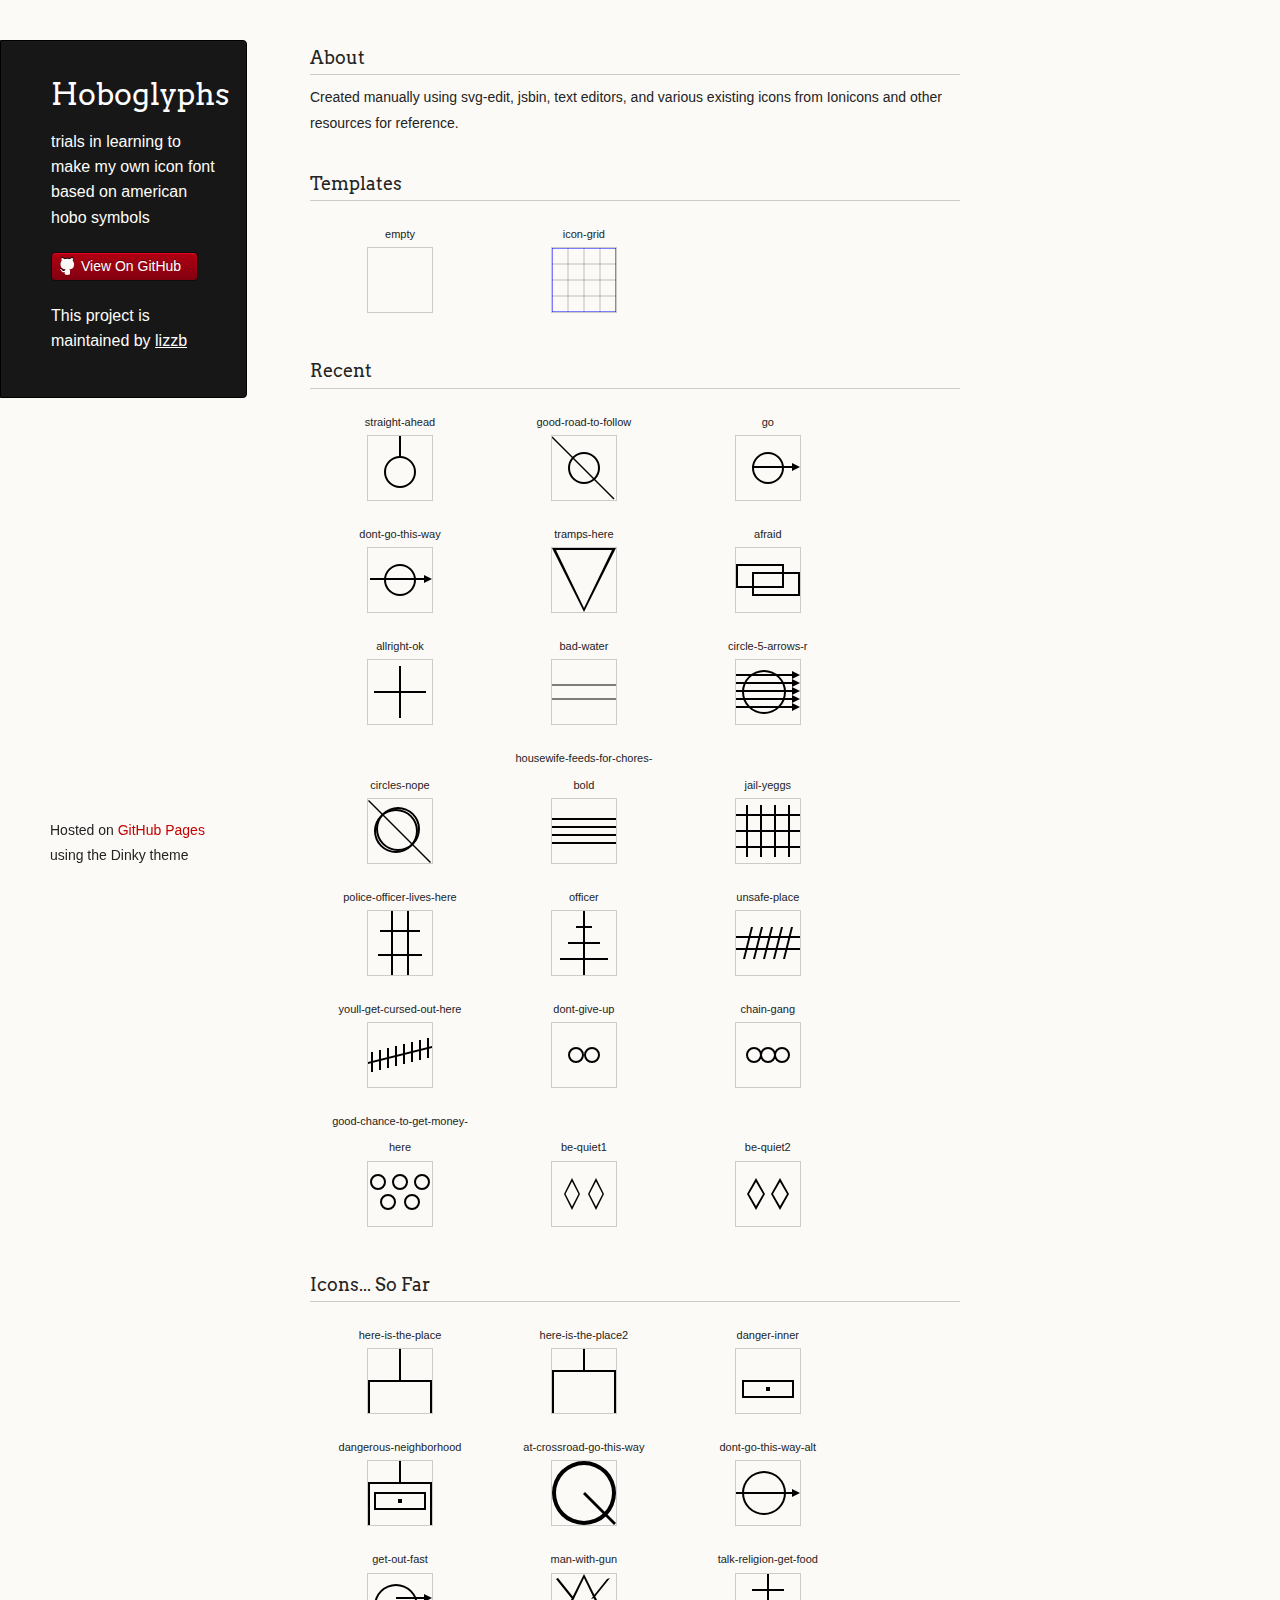
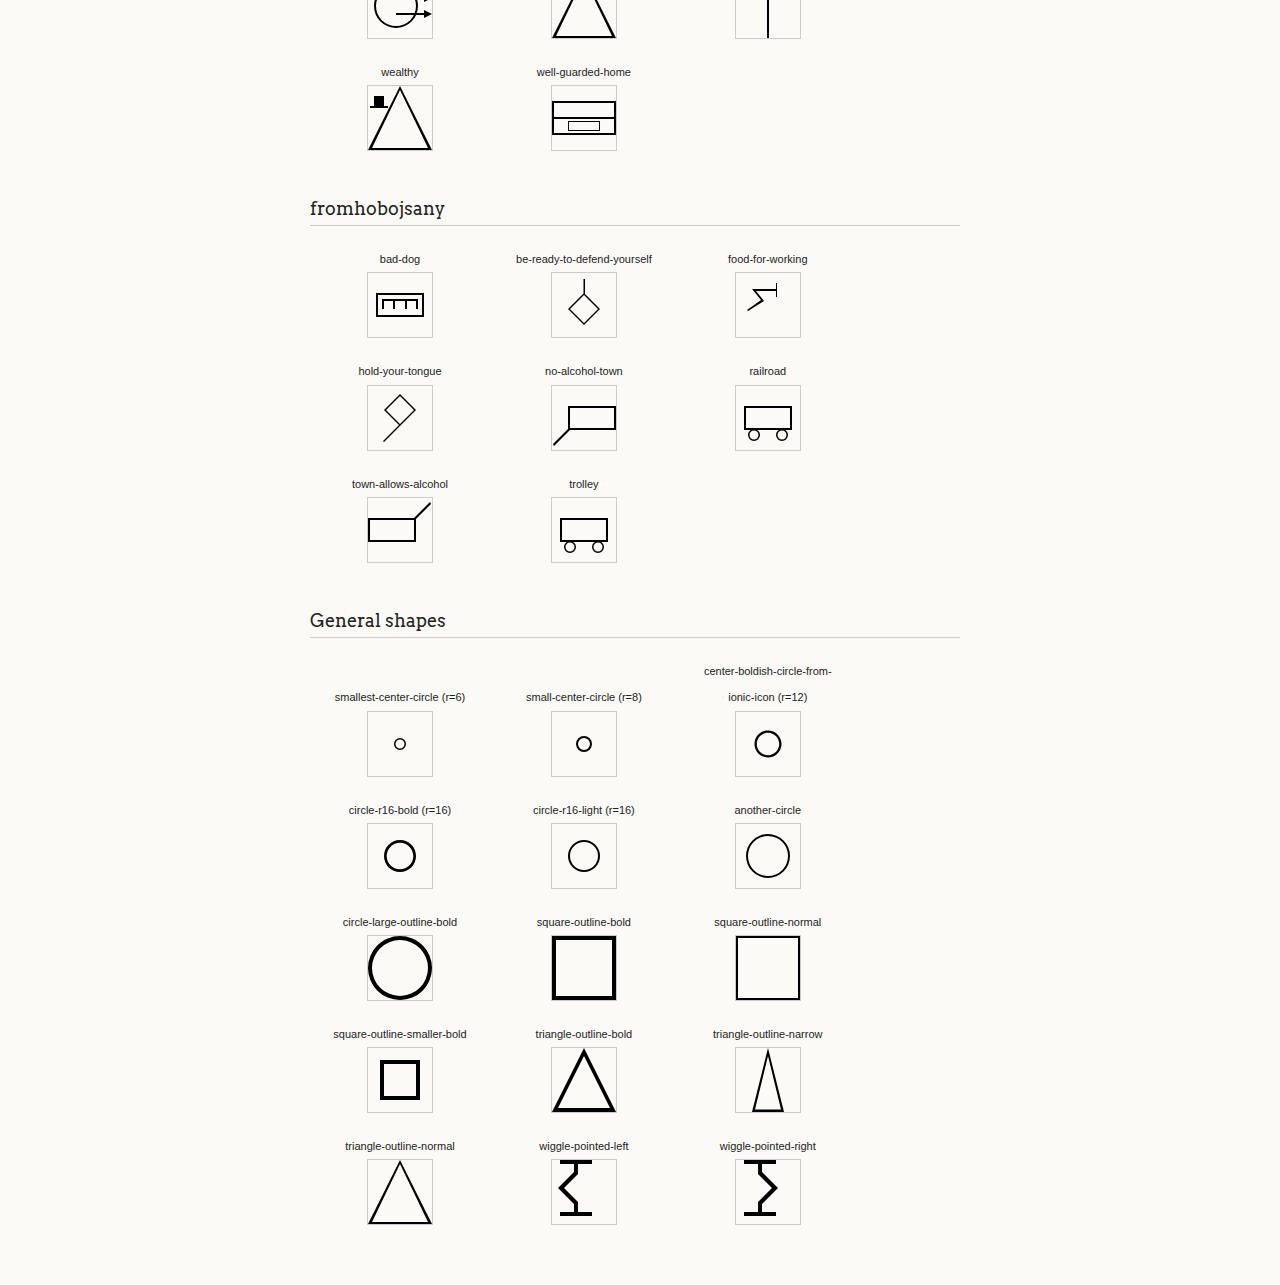
<file: index.html>
<!doctype html>
<html>
  <head>
    <meta charset="utf-8">
    <meta http-equiv="X-UA-Compatible" content="chrome=1">
    <title>Hoboglyphs by lizzb</title>

    <style>
    .glyph-display {
    	display: inline-block;
    	padding: 10px 15px;
    	text-align: center;
    	width: 150px;
    	
    }
    .glyph-display img {display: block; padding: 0; margin: auto;}
    .glyph-display span {font-size: 11px; }
    </style>

    <link rel="stylesheet" href="stylesheets/styles.css">
    <link rel="stylesheet" href="stylesheets/pygment_trac.css">
    <script src="javascripts/scale.fix.js"></script>
    <meta name="viewport" content="width=device-width, initial-scale=1, user-scalable=no">
    <!--[if lt IE 9]>
    <script src="//html5shiv.googlecode.com/svn/trunk/html5.js"></script>
    <![endif]-->
  </head>
  <body>
    <div class="wrapper">
      <header>
        <h1 class="header">Hoboglyphs</h1>
        <p class="header">trials in learning to make my own icon font based on american hobo symbols</p>

        <ul>
          <!--li class="download"><a class="buttons" href="https://github.com/lizzb/hoboglyphs/zipball/master">Download ZIP</a></li>
          <li class="download"><a class="buttons" href="https://github.com/lizzb/hoboglyphs/tarball/master">Download TAR</a></li-->
          <li><a class="buttons github" href="https://github.com/lizzb/hoboglyphs">View On GitHub</a></li>
        </ul>

        <p class="header">This project is maintained by <a class="header name" href="https://github.com/lizzb">lizzb</a></p>


      </header>
<section>

 <h3> About </h3>

<p>Created manually using svg-edit, jsbin, text editors, and various existing icons from Ionicons and other resources for reference.</p>

<h3> Templates </h3>

<div class="glyph-display">
<span>empty</span>
<img src="src/empty.svg"/></div>

<div class="glyph-display">
<span>icon-grid</span>
<img src="src/icon-grid.svg"/></div>


<!--div class="glyph-display">
<span>NAME</span>
<img src="src/NAME.svg"/></div-->


 <!--h3> Coming soon </h3>
 arrow-right <br-->


 <h3> Recent </h3>

 <div class="glyph-display">
<span>straight-ahead</span>
<img src="src/straight-ahead.svg"/></div>

 <div class="glyph-display">
<span>good-road-to-follow</span>
<img src="src/good-road-to-follow.svg"/></div>

<div class="glyph-display">
<span>go</span>
<img src="src/go.svg"/></div>

<div class="glyph-display">
<span>dont-go-this-way</span>
<img src="src/dont-go-this-way.svg"/></div>

  <div class="glyph-display">
<span>tramps-here</span>
<img src="src/tramps-here.svg"/></div>

 <div class="glyph-display">
<span>afraid</span>
<img src="src/afraid.svg"/></div>

<div class="glyph-display">
<span>allright-ok</span>
<img src="src/allright-ok.svg"/></div>

<div class="glyph-display">
<span>bad-water</span>
<img src="src/bad-water.svg"/></div>

<div class="glyph-display">
<span>circle-5-arrows-r</span>
<img src="src/circle-5-arrows-r.svg"/></div>

<div class="glyph-display">
<span>circles-nope</span>
<img src="src/circles-nope.svg"/></div>

<div class="glyph-display">
<span>housewife-feeds-for-chores-bold</span>
<img src="src/housewife-feeds-for-chores-bold.svg"/></div>

<div class="glyph-display">
<span>jail-yeggs</span>
<img src="src/jail-yeggs.svg"/></div>

<div class="glyph-display">
<span>police-officer-lives-here</span>
<img src="src/police-officer-lives-here.svg"/></div>

<div class="glyph-display">
<span>officer</span>
<img src="src/officer.svg"/></div>

<div class="glyph-display">
<span>unsafe-place</span>
<img src="src/unsafe-place.svg"/></div>

<div class="glyph-display">
<span>youll-get-cursed-out-here</span>
<img src="src/youll-get-cursed-out-here.svg"/></div>

<!--
<div class="glyph-display">
<span>NAME</span>
<img src="src/NAME.svg"/></div>
-->

<div class="glyph-display">
<span>dont-give-up</span>
<img src="src/dont-give-up.svg"/></div>

<div class="glyph-display">
<span>chain-gang</span>
<img src="src/chain-gang.svg"/></div>

<div class="glyph-display">
<span>good-chance-to-get-money-here</span>
<img src="src/good-chance-to-get-money-here.svg"/></div>

<div class="glyph-display">
<span>be-quiet1</span>
<img src="src/be-quiet1.svg"/></div>

<div class="glyph-display">
<span>be-quiet2</span>
<img src="src/be-quiet2.svg"/></div>





 <h3> Icons... So Far </h3>

<div class="glyph-display">
<span>here-is-the-place</span>
<img src="src/here-is-the-place.svg"/></div>


<div class="glyph-display">
<span>here-is-the-place2</span>
<img src="src/here-is-the-place2.svg"/></div>

<div class="glyph-display">
<span>danger-inner</span>
<img src="src/danger-inner.svg"/></div>


<div class="glyph-display">
<span>dangerous-neighborhood</span>
<img src="src/dangerous-neighborhood.svg"/></div>


<div class="glyph-display">
<span>at-crossroad-go-this-way</span>
<img src="src/at-crossroad-go-this-way.svg"/></div>


<div class="glyph-display">
<span>dont-go-this-way-alt</span>
<img src="src/dont-go-this-way-alt.svg"/></div>

<div class="glyph-display">
<span>get-out-fast</span>
<img src="src/get-out-fast.svg"/></div>





<div class="glyph-display">
<span>man-with-gun</span>
<img src="src/man-with-gun.svg"/></div>




<div class="glyph-display">
<span>talk-religion-get-food</span>
<img src="src/talk-religion-get-food.svg"/></div>




<div class="glyph-display">
<span>wealthy</span>
<img src="src/wealthy.svg"/></div>


<div class="glyph-display">
<span>well-guarded-home</span>
<img src="src/well-guarded-home.svg"/></div>






 <h3> fromhobojsany </h3>

<div class="glyph-display">
<span>bad-dog</span>
<img src="src/bad-dog.svg"/></div>

<div class="glyph-display">
<span>be-ready-to-defend-yourself</span>
<img src="src/be-ready-to-defend-yourself.svg"/></div>

<div class="glyph-display">
<span>food-for-working</span>
<img src="src/food-for-working.svg"/></div>

<div class="glyph-display">
<span>hold-your-tongue</span>
<img src="src/hold-your-tongue.svg"/></div>

<div class="glyph-display">
<span>no-alcohol-town</span>
<img src="src/no-alcohol-town.svg"/></div>

<div class="glyph-display">
<span>railroad</span>
<img src="src/railroad.svg"/></div>

<div class="glyph-display">
<span>town-allows-alcohol</span>
<img src="src/town-allows-alcohol.svg"/></div>

<div class="glyph-display">
<span>trolley</span>
<img src="src/trolley.svg"/></div>









<h3> General shapes </h3>

<!-- 
used for railroad, trolley... woman? kind woman?
-->
<div class="glyph-display">
<span>smallest-center-circle (r=6)</span>
<img src="src/smallest-center-circle.svg"/></div>

<!-- 
used for chain-gang, 
dont-give-up, 
good-chance-to-get-money-here
-->
<div class="glyph-display">
<span>small-center-circle (r=8)</span>
<img src="src/small-center-circle.svg"/></div>

<div class="glyph-display">
<span>center-boldish-circle-from-ionic-icon (r=12)</span>
<img src="src/center-boldish-circle-from-ionic-icon.svg"/></div>

<!--div class="glyph-display">
<span>thicker-circle-outline (r=16)</span>
<img src="src/thicker-circle-outline.svg"/></div-->

<!-- same as thicker-circle-outline but simplified, fewer decimal places -->
<div class="glyph-display">
<span>circle-r16-bold (r=16)</span>
<img src="src/circle-r16-bold.svg"/></div>

<div class="glyph-display">
<span>circle-r16-light (r=16)</span>
<img src="src/circle-r16-light.svg"/></div>

<!-- 
used for dont-go-this-way, get-out-fast
-->
<div class="glyph-display">
<span>another-circle</span>
<img src="src/another-circle.svg"/></div>

<!--
<div class="glyph-display">
<span>sunny-ios7-outline</span>
<img src="src/sunny-ios7-outline.svg"/></div>

<div class="glyph-display">
<span>circle-smaller-outline-bold</span>
<img src="src/circle-smaller-outline-bold.svg"/></div>
-->

<div class="glyph-display">
<span>circle-large-outline-bold</span>
<img src="src/circle-large-outline-bold.svg"/></div>









<div class="glyph-display">
<span>square-outline-bold</span>
<img src="src/square-outline-bold.svg"/></div>


<div class="glyph-display">
<span>square-outline-normal</span>
<img src="src/square-outline-normal.svg"/></div>


<div class="glyph-display">
<span>square-outline-smaller-bold</span>
<img src="src/square-outline-smaller-bold.svg"/></div>



<div class="glyph-display">
<span>triangle-outline-bold</span>
<img src="src/triangle-outline-bold.svg"/></div>


<div class="glyph-display">
<span>triangle-outline-narrow</span>
<img src="src/triangle-outline-narrow.svg"/></div>


<div class="glyph-display">
<span>triangle-outline-normal</span>
<img src="src/triangle-outline-normal.svg"/></div>

<div class="glyph-display">
<span>wiggle-pointed-left</span>
<img src="src/wiggle-pointed-left.svg"/></div>


<div class="glyph-display">
<span>wiggle-pointed-right</span>
<img src="src/wiggle-pointed-right.svg"/></div>







 <!--div class="glyph-display">
    <span>here-is-the-place</span>
  <img src="images/here-is-the-place.svg"/>
 </div>

  <div class="glyph-display">
  <span>here-is-the-place2</span>
  <img src="images/here-is-the-place2.svg"/>
 </div>

  <div class="glyph-display">
  <span>get-out-fast</span>
  <img src="images/get-out-fast.svg"/>
 </div>

  <div class="glyph-display">
  <span>danger-inner</span>
  <img src="images/danger-inner.svg"/>
 </div>

   <div class="glyph-display">
  <span>dangerous-neighborhood</span>
  <img src="images/dangerous-neighborhood.svg"/>
 </div>

    <div class="glyph-display">
  <span>dont-go-this-way</span>
  <img src="images/dont-go-this-way.svg"/>
 </div>




<div class="glyph-display">
<span>afraid</span>
<img src="src/afraid.svg"/></div-->






</section>

      <!--section>
        <h3>
<a name="welcome-to-github-pages" class="anchor" href="#welcome-to-github-pages"><span class="octicon octicon-link"></span></a>Welcome to GitHub Pages.</h3>

<p>This automatic page generator is the easiest way to create beautiful pages for all of your projects. Author your page content here using GitHub Flavored Markdown, select a template crafted by a designer, and publish. After your page is generated, you can check out the new branch:</p>

<pre><code>$ cd your_repo_root/repo_name
$ git fetch origin
$ git checkout gh-pages
</code></pre>

<p>If you're using the GitHub for Mac, simply sync your repository and you'll see the new branch.</p>

<h3>
<a name="designer-templates" class="anchor" href="#designer-templates"><span class="octicon octicon-link"></span></a>Designer Templates</h3>

<p>We've crafted some handsome templates for you to use. Go ahead and continue to layouts to browse through them. You can easily go back to edit your page before publishing. After publishing your page, you can revisit the page generator and switch to another theme. Your Page content will be preserved if it remained markdown format.</p>

<h3>
<a name="rather-drive-stick" class="anchor" href="#rather-drive-stick"><span class="octicon octicon-link"></span></a>Rather Drive Stick?</h3>

<p>If you prefer to not use the automatic generator, push a branch named <code>gh-pages</code> to your repository to create a page manually. In addition to supporting regular HTML content, GitHub Pages support Jekyll, a simple, blog aware static site generator written by our own Tom Preston-Werner. Jekyll makes it easy to create site-wide headers and footers without having to copy them across every page. It also offers intelligent blog support and other advanced templating features.</p>

<h3>
<a name="authors-and-contributors" class="anchor" href="#authors-and-contributors"><span class="octicon octicon-link"></span></a>Authors and Contributors</h3>

<p>You can <a href="https://github.com/blog/821" class="user-mention">@mention</a> a GitHub username to generate a link to their profile. The resulting <code>&lt;a&gt;</code> element will link to the contributor's GitHub Profile. For example: In 2007, Chris Wanstrath (<a href="https://github.com/defunkt" class="user-mention">@defunkt</a>), PJ Hyett (<a href="https://github.com/pjhyett" class="user-mention">@pjhyett</a>), and Tom Preston-Werner (<a href="https://github.com/mojombo" class="user-mention">@mojombo</a>) founded GitHub.</p>

<h3>
<a name="support-or-contact" class="anchor" href="#support-or-contact"><span class="octicon octicon-link"></span></a>Support or Contact</h3>

<p>Having trouble with Pages? Check out the documentation at <a href="http://help.github.com/pages">http://help.github.com/pages</a> or contact <a href="mailto:support@github.com">support@github.com</a> and we’ll help you sort it out.</p>
      </section-->
      <footer>
        <p><small>Hosted on <a href="http://pages.github.com">GitHub Pages</a> using the Dinky theme</small></p>
      </footer>
    </div>
    <!--[if !IE]><script>fixScale(document);</script><![endif]-->
		
  </body>
</html>
</file>
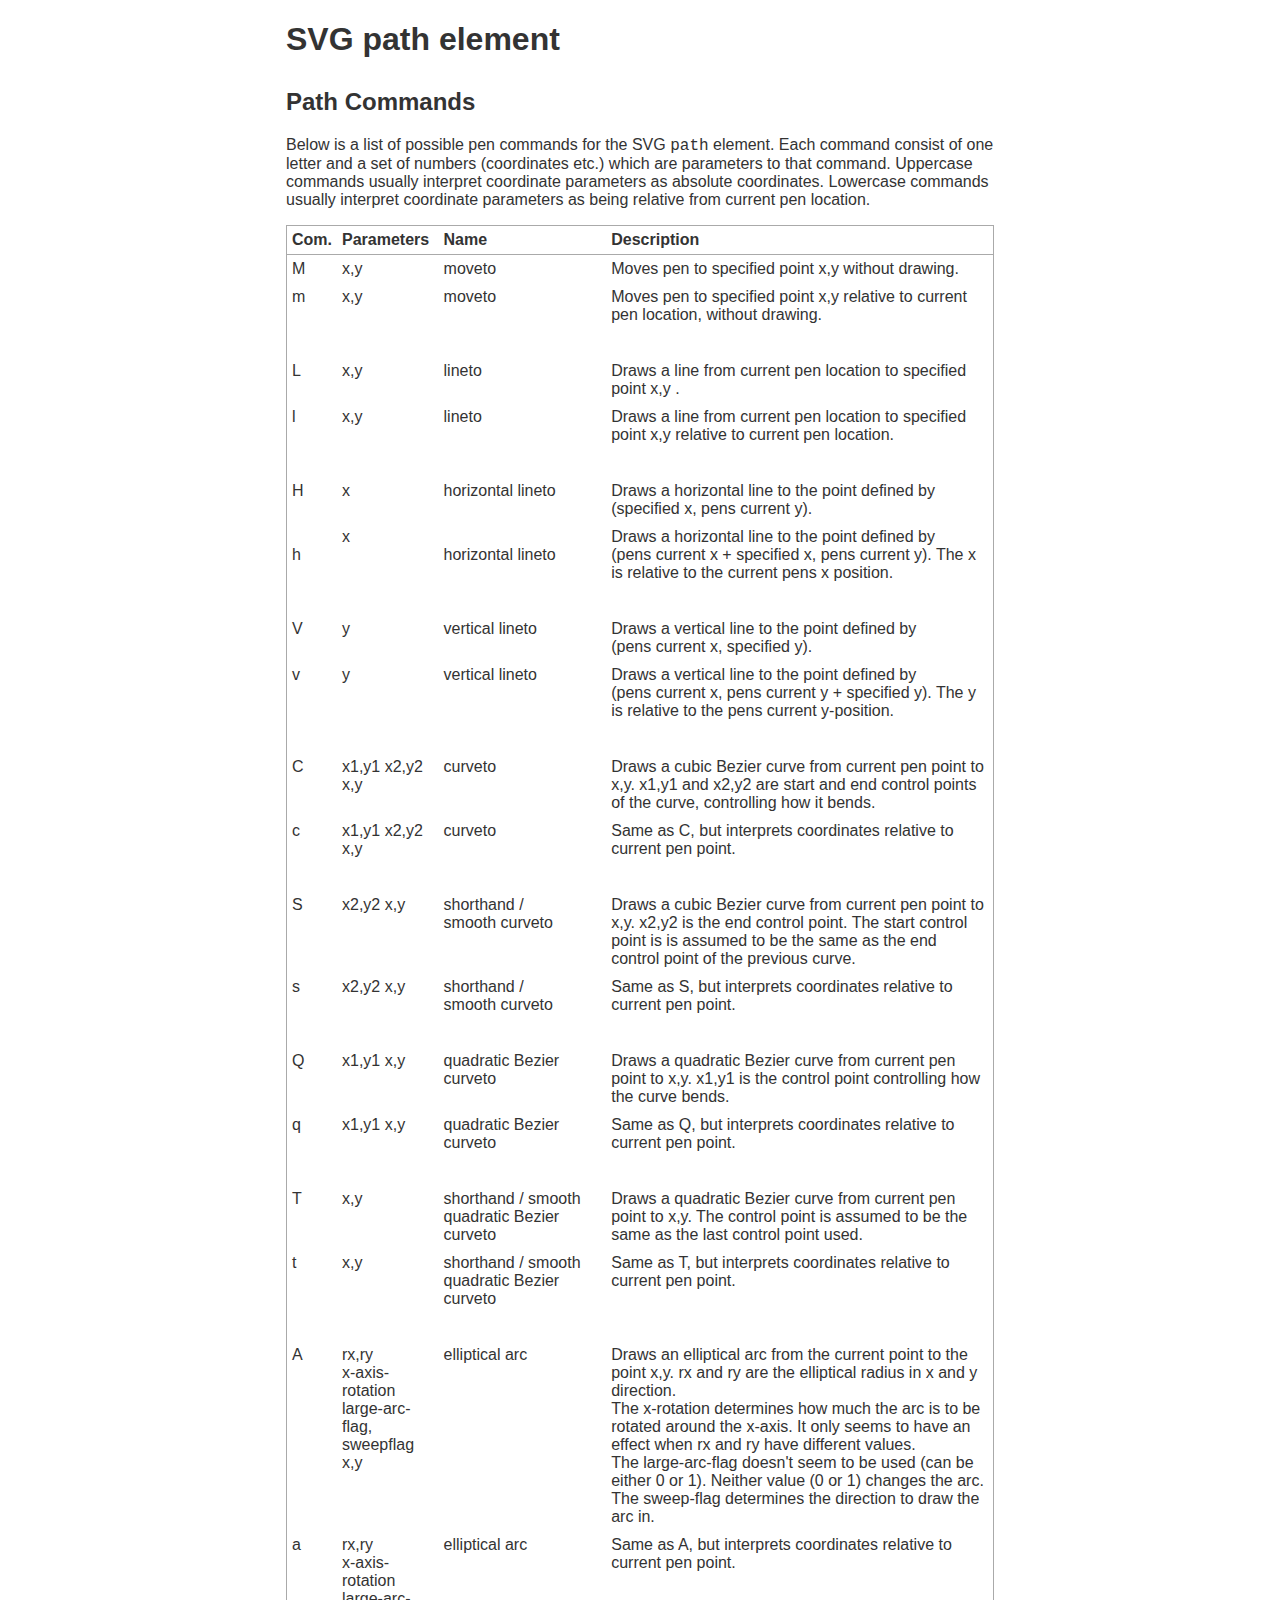
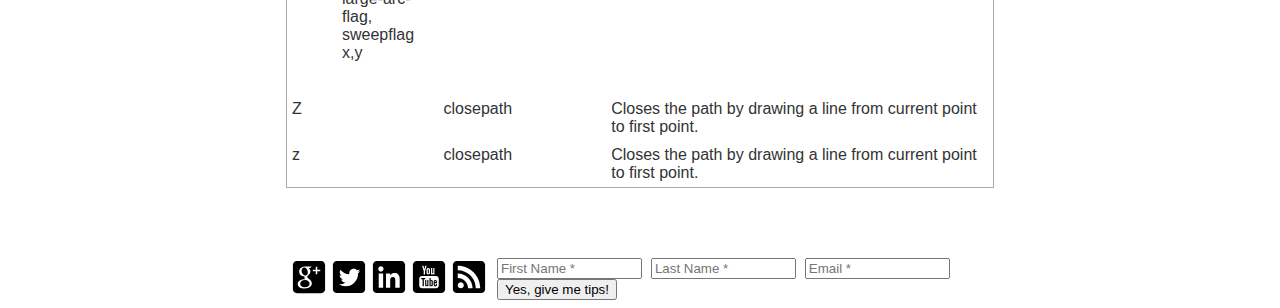
<file: jenkov-svgpath.html>
<!DOCTYPE html>
<!-- saved from url=(0049)http://tutorials.jenkov.com/svg/path-element.html -->
<html lang="en"><head><meta http-equiv="Content-Type" content="text/html; charset=UTF-8"><script src="./jenkov-svgpath_files/cb=gapi.loaded_1" async=""></script><script src="./jenkov-svgpath_files/cb=gapi.loaded_0" async=""></script><script id="twitter-wjs" src="./jenkov-svgpath_files/widgets.js"></script><script type="text/javascript" async="" src="https://apis.google.com/js/platform.js"></script><meta charset="UTF-8">
    <meta name="HandheldFriendly" content="True">
    <meta name="MobileOptimized" content="480">
    <meta name="viewport" content="width=device-width, height=device-height, initial-scale=1.0, maximum-scale=1.0, user-scalable=0">
    <meta name="author" content="Jakob Jenkov">

    
    <script async="" src="http://www.google-analytics.com/analytics.js"></script><script src="./jenkov-svgpath_files/jquery-1.11.0.min.js"></script>

    
    
    
    <script type="text/javascript" src="./jenkov-svgpath_files/jqc-custom-build-mini.js"></script>
    

    
    <style>
            /* jqcLayer styles */
        [jqc-type=jqcLayer] {
            position: absolute;  /* layers should be 'absolute' or 'fixed' */
            display : none;      /* layers are hidden by default. To make a layer at startup (e.g. a splash screen) put "display: block" */
        }


            /* jqcOverlay styles */
        [jqc-type=jqcOverlay] {
            position: fixed;
            left    : 0px;
            top     : 0px;
            width   :100%;
            height  :100%;
            text-align:center;
            z-index : 1000; /* put on top of content and layers */
            background: rgba(255, 255, 255, 0.6);
        }

              /* jqcResponsiveLayoutManager styles */
        [jqc-row] {
            margin-left: auto;
            margin-right: auto;
            box-sizing: border-box;
            -moz-box-sizing: border-box;
        }
        [jqc-cell] {
            display: inline-block;
            box-sizing: border-box;
            -moz-box-sizing: border-box;
            vertical-align    : top;
        }

            /* jqcToolbar styles */
        [jqc-type=jqcToolbar] {
            display : inline-block;
        }
        [jqc-type=jqcToolbar] > * {
            display : inline-block;
        }

            /* jqcTreeList styles */
        ul[jqc-type=jqcTreeList], ul[jqc-type=jqcTreeList] ul{
            list-style-type: none;
            list-style-position: inside;
            xmargin: 10px;
            padding: 2px;
            padding-left: 16px;
        }
        .jqcTreeListItemExpandHandle, .jqcTreeListItemCollapseHandle, .jqcTreeListItemEmptyHandle {
            display: inline-block;
            padding: 5px;
            width  : 10px;
            text-align: center;
            font-size: 1.1em;
        }


        .jqcTreeListItemExpanded {
            xbackground-color: #ffff00;
        }
        .jqcTreeListItemCollapsed {
            xbackground-color: #00ffff;
        }
        .jqcTreeListItemSelected>span {
            font-weight: bold;
            text-decoration: underline;
        }
    </style>

    
    
    <title>SVG path element</title>
    <meta name="description" content="This tutorial explains how to draw advanced paths (lines, arcs and curves) in your SVG diagrams with the SVG path element.">
    <meta name="keywords" content="svg path element">

    
    <meta name="twitter:card" content="summary_large_image">
    <meta name="twitter:site" content="@jjenkov">
    <meta name="twitter:title" content="SVG path element">
    <meta name="twitter:description" content="">
    <meta name="twitter:creator" content="@jjenkov">
    <meta name="twitter:domain" content="jenkov.com">
    
    <meta name="twitter:image:src" content="http://tutorials.jenkov.com/images/svg/svg-teaser-500-300.png">
    

    
    <meta name="og:type" content="article">
    <meta name="og:title" content="SVG path element">
    <meta property="og:url" content="http://tutorials.jenkov.com/svg/path-element.html">
    <meta property="og:description" content="This tutorial explains how to draw advanced paths (lines, arcs and curves) in your SVG diagrams with the SVG path element.">
    
    <meta property="og:image" content="http://tutorials.jenkov.com/images/svg/svg-teaser-500-300.png">
    

    
    <link href="https://plus.google.com/108227213807945109821" rel="publisher">

    
    <meta name="google-site-verification" content="i_TwzdElg-by5uXLvyAjuIaCjxo0yjtW8LdRPUDEEcw">

<script type="text/javascript" async="" src="./jenkov-svgpath_files/embed.js"></script><script type="text/javascript" src="chrome-extension://bfbmjmiodbnnpllbbbfblcplfjjepjdn/js/injected.js"></script><style type="text/css"></style></head>


<body data-twttr-rendered="true">
    <style>
        body {
            margin      : 0px;
            font-family : Helvetica;
            font-size   : 16px;
            color       : #333333;
        }
        a {
            text-decoration: none;
        }
        a:hover {
            text-decoration: underline;
        }
    
    #headerBar {
        background-color: #000000;
        color           : #ffffff;
    }
    #headerBar a {
        color           : #ffffff;
        padding         : 10px 20px 10px 0px;
        text-decoration : none;
        display         : inline-block;
        font-size       : 1.2em;
    }

    h2, h3 {
        margin-top: 30px;
    }
    code {
        font-family: Courier;
        font-size : 1.0em;
    }
    .trailhead {
        font-size : 1.2em;
        font-weight : bold;
    }
    .book-link {
        background-repeat: no-repeat;
        padding: 5px 10px 5px 100px;
        background-color: #eeeeee;
        font-size : 0.9em;
    }
    .book-link:hover {
        cursor: pointer;
    }
    .codeBox {
        background-color: #eeeeee;
        border : 1px solid #cccccc;
        font-family: Courier;
        font-size : 0.8em;
        padding : 10px;
        margin  : 20px 0px 20px 0px;
    }
    .diagram {
        margin  : 20px 0px 30px 0px;
    }
    .dataTable {
        border : 1px solid #cccccc;
        margin : 30px 0px 30px 0px;
    }
    .dataTable th {
        text-align: left;
        padding   : 5px;
        border-bottom : 1px solid #cccccc;
        background-color : #eeeeee;
    }
    .dataTable td {
        padding   : 5px;
        text-align: left;
        vertical-align: top;
    }
    .signupFrame {
        border    : 1px solid #cccccc;

    }
    .leftMenuLinkCell {
        height        : 30px;
        font-size     : 1.0em;
        border-bottom : 1px solid #f0f0f0;
        vertical-align: top;
        padding       : 4px 0px 0px 10px;
    }
    .leftMenuLinkCell a {
        text-decoration : none;
    }
    .nextArticleInCategory {
        font-size : 1.2em;
        border-bottom: 1px solid #eeeeee;
    }

    .ul, ol {
        margin: 30px 20px 30px 20px;
    }
</style>

    

    





    












<div jqc-row="" jqc-row-widths="0:100% 4:1200" style="width: 740px;"><div jqc-cell="0:12c 3:9c" style="width: 708px; margin-left: 16px;">

        <h1>SVG path element</h1>


        


        

        <style>
            .pageToc{
                border         : 1px solid #e0e0e0;
                border-radius  : 5px;
            }
            .pageToc .pageTocTitle {
                border-bottom: 1px solid #e0e0e0;
                padding: 10px 20px 10px 20px;
            }
            .pageToc div[itemscope] {
                padding: 10px 20px 10px 20px;
            }
        </style>
        
        
        


        







































































































































































































<a name="path-commands"></a>
<h2>Path Commands</h2>
<p>
    Below is a list of possible pen commands for the SVG <code>path</code> element. Each command consist of one letter and
    a set of numbers (coordinates etc.) which are parameters to that command. Uppercase
    commands usually interpret coordinate parameters as absolute coordinates. Lowercase
    commands usually interpret coordinate parameters as being relative from current pen location.
</p>

<table style="border:1px solid #aaaaaa;" cellspacing="0" cellpadding="5">
    <tbody><tr><td style="border-bottom:1px solid #aaaaaa;"><b>Com.</b></td>
        <td style="border-bottom:1px solid #aaaaaa;"><b>Parameters</b></td>
        <td style="border-bottom:1px solid #aaaaaa;"><b>Name</b></td>
        <td style="border-bottom:1px solid #aaaaaa;"><b>Description</b></td>
    </tr>

    <tr><td valign="top">M</td>
        <td valign="top">x,y</td>
        <td valign="top">moveto</td>
        <td valign="top">Moves pen to specified point x,y without drawing.</td>
    </tr>
    <tr><td valign="top">m</td>
        <td valign="top">x,y</td>
        <td valign="top">moveto</td>
        <td valign="top">Moves pen to specified point x,y relative to current pen location, without drawing.</td>
    </tr>
    <tr><td>&nbsp;</td></tr>

    <tr><td valign="top">L</td>
        <td valign="top">x,y</td>
        <td valign="top">lineto</td>
        <td valign="top">Draws a line from current pen location to specified point x,y .</td>
    </tr>
    <tr><td valign="top">l</td>
        <td valign="top">x,y</td>
        <td valign="top">lineto</td>
        <td>Draws a line from current pen location to specified point x,y relative to current pen location.</td>
    </tr>
    <tr><td>&nbsp;</td></tr>

    <tr><td valign="top">H</td>
        <td valign="top">x</td>
        <td valign="top">horizontal lineto</td>
        <td>Draws a horizontal line to the point defined by <br>(specified x, pens current y).</td>
    </tr>
    <tr><td>h</td>
        <td valign="top">x</td>
        <td>horizontal lineto</td>
        <td>Draws a horizontal line to the point defined by <br>(pens current x + specified x, pens current y).
            The x is relative to the current pens x position.
        </td>
    </tr>
    <tr><td>&nbsp;</td></tr>

    <tr><td valign="top">V</td>
        <td valign="top">y</td>
        <td valign="top">vertical lineto</td>
        <td valign="top">Draws a vertical line to the point defined by <br>(pens current x, specified y).</td>
    </tr>
    <tr><td valign="top">v</td>
        <td valign="top">y</td>
        <td valign="top">vertical lineto</td>
        <td valign="top">Draws a vertical line to the point defined by <br>(pens current x, pens current y + specified y).
            The y is relative to the pens current y-position.
        </td>
    </tr>
    <tr><td>&nbsp;</td></tr>

    <tr><td valign="top">C</td>
        <td valign="top">x1,y1 x2,y2 x,y</td>
        <td valign="top">curveto</td>
        <td valign="top">Draws a cubic Bezier curve from current pen point to x,y.
            x1,y1 and x2,y2 are start and end control points of the curve,
            controlling how it bends.
        </td>
    </tr>
    <tr><td valign="top">c</td>
        <td valign="top">x1,y1 x2,y2 x,y</td>
        <td valign="top">curveto</td>
        <td valign="top">Same as C, but interprets coordinates relative to current pen point.</td>
    </tr>
    <tr><td>&nbsp;</td></tr>

    <tr><td valign="top">S</td>
        <td valign="top">x2,y2 x,y</td>
        <td valign="top">shorthand / <br><nobr>smooth curveto</nobr></td>
        <td valign="top">Draws a cubic Bezier curve from current pen point to x,y.
            x2,y2 is the end control point. The start control point is
            is assumed to be the same as the end control point of the
            previous curve.
        </td>
    </tr>
    <tr><td valign="top">s</td>
        <td valign="top">x2,y2 x,y</td>
        <td valign="top">shorthand / <br>smooth curveto</td>
        <td valign="top">Same as S, but interprets coordinates relative to current pen point.</td>
    </tr>
    <tr><td>&nbsp;</td></tr>

    <tr><td valign="top">Q</td>
        <td valign="top">x1,y1 x,y</td>
        <td valign="top">quadratic Bezier curveto</td>
        <td valign="top">Draws a quadratic Bezier curve from current pen point to x,y.
            x1,y1 is the control point controlling how the curve bends.
        </td>
    </tr>
    <tr><td valign="top">q</td>
        <td valign="top">x1,y1 x,y</td>
        <td valign="top">quadratic Bezier curveto</td>
        <td valign="top">Same as Q, but interprets coordinates relative to current pen point.</td>
    </tr>
    <tr><td>&nbsp;</td></tr>

    <tr><td valign="top">T</td>
        <td valign="top">x,y</td>
        <td valign="top">shorthand / smooth quadratic Bezier curveto</td>
        <td valign="top">Draws a quadratic Bezier curve from current pen point to x,y.
            The control point is assumed to be the same as the last control point used.
        </td>
    </tr>
    <tr><td valign="top">t</td>
        <td valign="top">x,y</td>
        <td valign="top">shorthand / smooth quadratic Bezier curveto</td>
        <td valign="top">Same as T, but interprets coordinates relative to current pen point.</td>
    </tr>
    <tr><td>&nbsp;</td></tr>

    <tr><td valign="top">A</td>
        <td valign="top">rx,ry <br>x-axis-rotation <br>large-arc-flag,<br>sweepflag <br>x,y</td>
        <td valign="top">elliptical arc</td>
        <td valign="top">Draws an elliptical arc from the current point to the point x,y.
            rx and ry are the elliptical radius in x and y direction.<br>
            The x-rotation determines how much the arc is to be rotated around the x-axis.
            It only seems to have an effect when rx and ry have different values.<br>
            The large-arc-flag doesn't seem to be used (can be either 0 or 1). Neither
            value (0 or 1) changes the arc. <br>
            The sweep-flag determines the direction
            to draw the arc in.
        </td>
    </tr>
    <tr><td valign="top">a</td>
        <td valign="top">rx,ry <br>x-axis-rotation <br>large-arc-flag,<br>sweepflag <br>x,y</td>
        <td valign="top">elliptical arc</td>
        <td valign="top">Same as A, but interprets coordinates relative to current pen point.</td>
    </tr>
    <tr><td>&nbsp;</td></tr>

    <tr><td valign="top">Z</td>
        <td>&nbsp;</td>
        <td valign="top">closepath</td>
        <td valign="top">Closes the path by drawing a line from current point to first point.</td>
    </tr>
    <tr><td valign="top">z</td>
        <td>&nbsp;</td>
        <td valign="top">closepath</td>
        <td valign="top">Closes the path by drawing a line from current point to first point.</td>
    </tr>
</tbody></table>


        
        <br><br>
        
        
        


        <div style="height: 30px"></div>

        <table>
            <tbody>
            <tr>
                <td><div id="bottomSocialLinks"><a class="googlePlusIconLink" href="https://plus.google.com/+JakobJenkov?rel=author" style="text-decoration:none;" title="Connect on Google+" target="_blank" rel="author"><svg version="1.1" xmlns="http://www.w3.org/2000/svg" xmlns:xlink="http://www.w3.org/1999/xlink" x="0px" y="0px" width="40px" height="40px" viewBox="0 0 512 512" enable-background="new 0 0 512 512" xml:space="preserve"> <path id="google-plus-square-rounded-icon" d="M209.035,235.669c-22.34-0.673-43.568-21.164-47.425-50.498 c-3.858-29.341,11.122-51.789,33.458-51.124c22.329,0.671,41.439,24.737,45.294,54.07 C244.215,217.455,231.363,236.333,209.035,235.669z M204.452,295.702c-33.279-0.366-61.481,21.029-61.481,45.829 c0,25.309,24.033,46.375,57.314,46.375c42.547,0,63.102-19.773,63.102-45.082C263.387,318.698,241.378,295.702,204.452,295.702z M461.945,101v312c0,27.614-22.386,50-50,50h-312c-27.614,0-50-22.386-50-50V101c0-27.614,22.386-50,50-50h312 C439.56,51,461.945,73.386,461.945,101z M292.054,339.882c0-23.364-8.724-38.63-35.119-58.406 c-26.771-19.524-33.313-30.555-7.761-50.31c14.398-11.133,24.488-25.973,24.488-44.295c0-19.961-8.162-38.071-23.51-46.864h21.755 l18.521-19.438c0,0-69.817,0-82.879,0c-51.736,0-77.105,31.01-77.105,65.122c0,34.861,23.915,62.316,70.615,62.316 c-7.24,14.617-4.332,28.117,7.514,37.771c-79.759,0-96.826,34.998-96.826,61.957c0,34.932,40.154,55.699,88.303,55.699  C265.885,403.434,292.054,368.543,292.054,339.882z M400.146,162.626H361.91v-38.235h-19.117v38.235h-38.235v19.117h38.235v38.235 h19.117v-38.235h38.235V162.626z"></path> </svg></a><a class="twitterIconLink" href="https://twitter.com/#!/jjenkov" title="Follow on Twitter" target="_blank"><svg version="1.1" xmlns="http://www.w3.org/2000/svg" xmlns:xlink="http://www.w3.org/1999/xlink" x="0px" y="0px" width="40px" height="40px" viewBox="0 0 512 512" enable-background="new 0 0 512 512" xml:space="preserve">  <path id="twitter-3-icon" d="M412,50H100c-27.614,0-50,22.386-50,50v312c0,27.614,22.386,50,50,50h312c27.614,0,50-22.386,50-50V100    C462,72.386,439.614,50,412,50z M371.942,207.125c3.553,79.059-55.408,167.203-159.768,167.203    c-31.743,0-61.289-9.305-86.164-25.253c29.821,3.515,59.586-4.758,83.218-23.278c-24.596-0.453-45.356-16.703-52.508-39.035    c8.808,1.684,17.473,1.19,25.383-0.962c-27.03-5.433-45.692-29.784-45.083-55.826c7.577,4.211,16.245,6.74,25.46,7.032    c-25.034-16.73-32.12-49.786-17.396-75.045c27.723,34.006,69.143,56.385,115.857,58.729c-8.199-35.16,18.474-69.019,54.755-69.019    c16.168,0,30.776,6.825,41.029,17.75c12.804-2.52,24.833-7.198,35.694-13.639c-4.197,13.126-13.11,24.141-24.715,31.098    c11.37-1.357,22.204-4.379,32.284-8.851C392.454,189.301,382.926,199.201,371.942,207.125z"></path> </svg></a><a class="linkedInIconLink" href="http://www.linkedin.com/pub/jakob-jenkov/0/a8/4a3" title="Connect on LinkedIn" target="_blank"><svg version="1.1" xmlns="http://www.w3.org/2000/svg" xmlns:xlink="http://www.w3.org/1999/xlink" x="0px" y="0px" width="40px" height="40px" viewBox="0 0 512 512" enable-background="new 0 0 512 512" xml:space="preserve">   <path id="linkedin-square-rounded-icon" d="M411.945,50h-312c-27.614,0-50,22.386-50,50v312c0,27.614,22.386,50,50,50h312     c27.614,0,50-22.386,50-50V100C461.945,72.386,439.56,50,411.945,50z M180.996,392.99h-56.537V210.336h56.537V392.99z     M152.457,186.417c-18.465,0-33.432-15.09-33.432-33.703c0-18.614,14.967-33.704,33.432-33.704c18.463,0,33.432,15.09,33.432,33.704     C185.889,171.327,170.92,186.417,152.457,186.417z M392.865,392.99h-56.262c0,0,0-69.582,0-95.881     c0-26.296-9.988-40.974-30.781-40.974c-22.629,0-34.453,15.289-34.453,40.974c0,28.133,0,95.881,0,95.881h-54.223V210.336h54.223     v24.599c0,0,16.309-30.171,55.041-30.171s66.455,23.648,66.455,72.572C392.865,326.262,392.865,392.99,392.865,392.99z"></path> </svg></a><a class="youTubeIconLink" href="https://www.youtube.com/user/jjenkov" title="Subscribe on YouTube" target="_blank"><svg version="1.1" xmlns="http://www.w3.org/2000/svg" xmlns:xlink="http://www.w3.org/1999/xlink" x="0px" y="0px" width="40px" height="40px" viewBox="0 0 512 512" enable-background="new 0 0 512 512" xml:space="preserve">         <path id="youtube-3-icon" d="M233.709,295.811h14.537v78.188h-14.537v-8.631c-2.68,3.181-5.465,5.604-8.363,7.268 c-7.836,4.488-18.594,4.392-18.594-11.473v-65.352h14.538v59.936c0,3.146,0.763,5.27,3.872,5.27c2.833,0,6.773-3.635,8.547-5.855 V295.811z M206.951,268.006h-50.245v15.384h16.937v90.608h16.371V283.39h16.938V268.006z M304.207,314.422v43.377 c0,9.674-3.619,17.188-13.291,17.188c-5.323,0-9.756-1.945-13.809-6.998v6.01H262.43V268.006h14.678v34.122 c3.281-3.997,7.734-7.306,12.926-7.306C300.681,294.822,304.207,303.816,304.207,314.422z M289.245,315.302 c0-2.638-0.517-4.64-1.554-6.008c-1.758-2.321-5.042-2.571-7.586-1.284c-1.013,0.514-2.011,1.31-2.998,2.383v48.725 c1.184,1.271,2.33,2.188,3.441,2.748c2.365,1.198,5.836,1.293,7.438-0.805c0.838-1.1,1.259-2.896,1.259-5.389V315.302z M246.938,209.69c4.106,0,6.385-3.303,6.385-7.773v-38.188c0-4.594-2.004-7.829-6.685-7.829c-4.288,0-6.356,3.335-6.356,7.829 v38.188C240.281,206.242,242.721,209.69,246.938,209.69z M462,100v312c0,27.614-22.385,50-50,50H100c-27.613,0-50-22.386-50-50V100 c0-27.614,22.387-50,50-50h312C439.615,50,462,72.386,462,100z M281.84,209.615c0,8.11,2.479,14.665,10.662,14.665 c4.618,0,11.028-2.403,17.643-10.249v9.063h15.264v-82.099h-15.264v62.317c-1.86,2.33-5.999,6.148-8.975,6.148 c-3.268,0-4.066-2.229-4.066-5.531v-62.934H281.84V209.615z M224.572,162.375v40.242c0,14.468,7.561,22,22.365,22 c12.275,0,21.944-8.21,21.944-22v-40.242c0-12.85-9.571-22.056-21.944-22.056C233.494,140.319,224.572,149.203,224.572,162.375z M167.703,111.8l20.451,66.153v45.14h17.191v-45.14l20.006-66.153h-17.467l-11.014,44.485L185.018,111.8H167.703z M380.961,276.779 c0-19.331-15.67-35.001-35-35.001H166.039c-19.33,0-35,15.67-35,35.001V365.2c0,19.33,15.67,35,35,35h179.922 c19.33,0,35-15.67,35-35V276.779z M357.938,316.831v19.906h-27.805v14.75c0,5.865,0.496,10.938,6.349,10.938 c6.137,0,6.494-4.13,6.494-10.938v-5.435h14.962v5.873c0,15.066-6.467,24.189-21.786,24.189c-13.881,0-20.979-10.113-20.979-24.189 v-35.095c0-13.573,8.967-22.997,22.08-22.997C351.198,293.834,357.938,302.699,357.938,316.831z M342.976,316.686 c0-5.283-1.12-9.163-6.349-9.163c-5.387,0-6.494,3.79-6.494,9.163v7.916h12.843V316.686z"></path> </svg></a><a class="rssIconLink" href="http://feeds2.feedburner.com/jenkov-com" title="Subscribe to RSS Feed" target="_blank"><svg version="1.1" xmlns="http://www.w3.org/2000/svg" xmlns:xlink="http://www.w3.org/1999/xlink" x="0px" y="0px" width="40px" height="40px" viewBox="0 0 512 512" enable-background="new 0 0 512 512" xml:space="preserve">   <path id="rss-square-rounded-icon" d="M412,50H100c-27.614,0-50,22.386-50,50v312c0,27.614,22.386,50,50,50h312     c27.614,0,50-22.386,50-50V100C462,72.386,439.614,50,412,50z M151.005,400.2c-21.554,0-39.026-17.472-39.026-39.026     c0-21.553,17.473-39.024,39.026-39.024s39.024,17.472,39.024,39.024C190.029,382.729,172.559,400.2,151.005,400.2z M244.268,400.2     c-0.747-72.618-59.672-131.542-132.289-132.288v-57.815c104.663,0.747,189.355,85.44,190.104,190.103H244.268z M342.201,400.2     c-0.174-61.521-24.205-119.335-67.728-162.856c-43.436-43.437-101.108-67.456-162.495-67.723V111.8     c158.955,0.556,287.681,129.401,288.043,288.4H342.201z"></path> </svg></a></div></td>
                <td></td>
                <td>
<form action="http://jenkov.us4.list-manage.com/subscribe/post?u=39844b57926863757a8be6553&id=74bcc45775" method="post" id="mc-embedded-subscribe-form" name="mc-embedded-subscribe-form" class="validate" target="_blank">

    <input type="text" value="" name="FNAME" class="" id="mce-FNAME" placeholder="First Name *" size="15">&nbsp;
    <input type="text" value="" name="LNAME" class="" id="mce-LNAME" placeholder="Last Name *" size="15">&nbsp;
    <input type="email" value="" name="EMAIL" class="required email" id="mce-EMAIL" placeholder="Email *" size="15">&nbsp;<br>
    <input type="submit" value="Yes, give me tips!" name="subscribe" id="mc-embedded-subscribe" class="button">

    <input type="hidden" name="listid" value="9579">
    <input type="hidden" name="specialid:9579" value="SW15">

    <input type="hidden" name="clientid" value="435086">
    <input type="hidden" name="formid" value="587">
    <input type="hidden" name="reallistid" value="1">
    <input type="hidden" name="doubleopt" value="1">

</form></td>
            </tr>
            <tr><td></td></tr>
        </tbody></table>
        
        
    
    
</div></div>








<span jqc-module="mobileAdaptModule"></span>

<script>
function mobileAdaptModule() {

   var module = {};

    module.postRender = function() {
        console.log("Mobile Adaptation Running");

        var articleTopDiv = $("#articleTopDiv");

        articleTopDiv.html( articleTopHtmlStr );

        //articleTopDiv.html( $("#articleTopTemplate").html() );

        //$("#googlePlusIconSvg").html( rssIcon );
        $("#bottomSocialLinks").html(socialConnectLinks);
        $("#leftSocialLinks").html(socialConnectLinks);

    }

   return module;
}

</script>




    
    



</body></html>
</file>
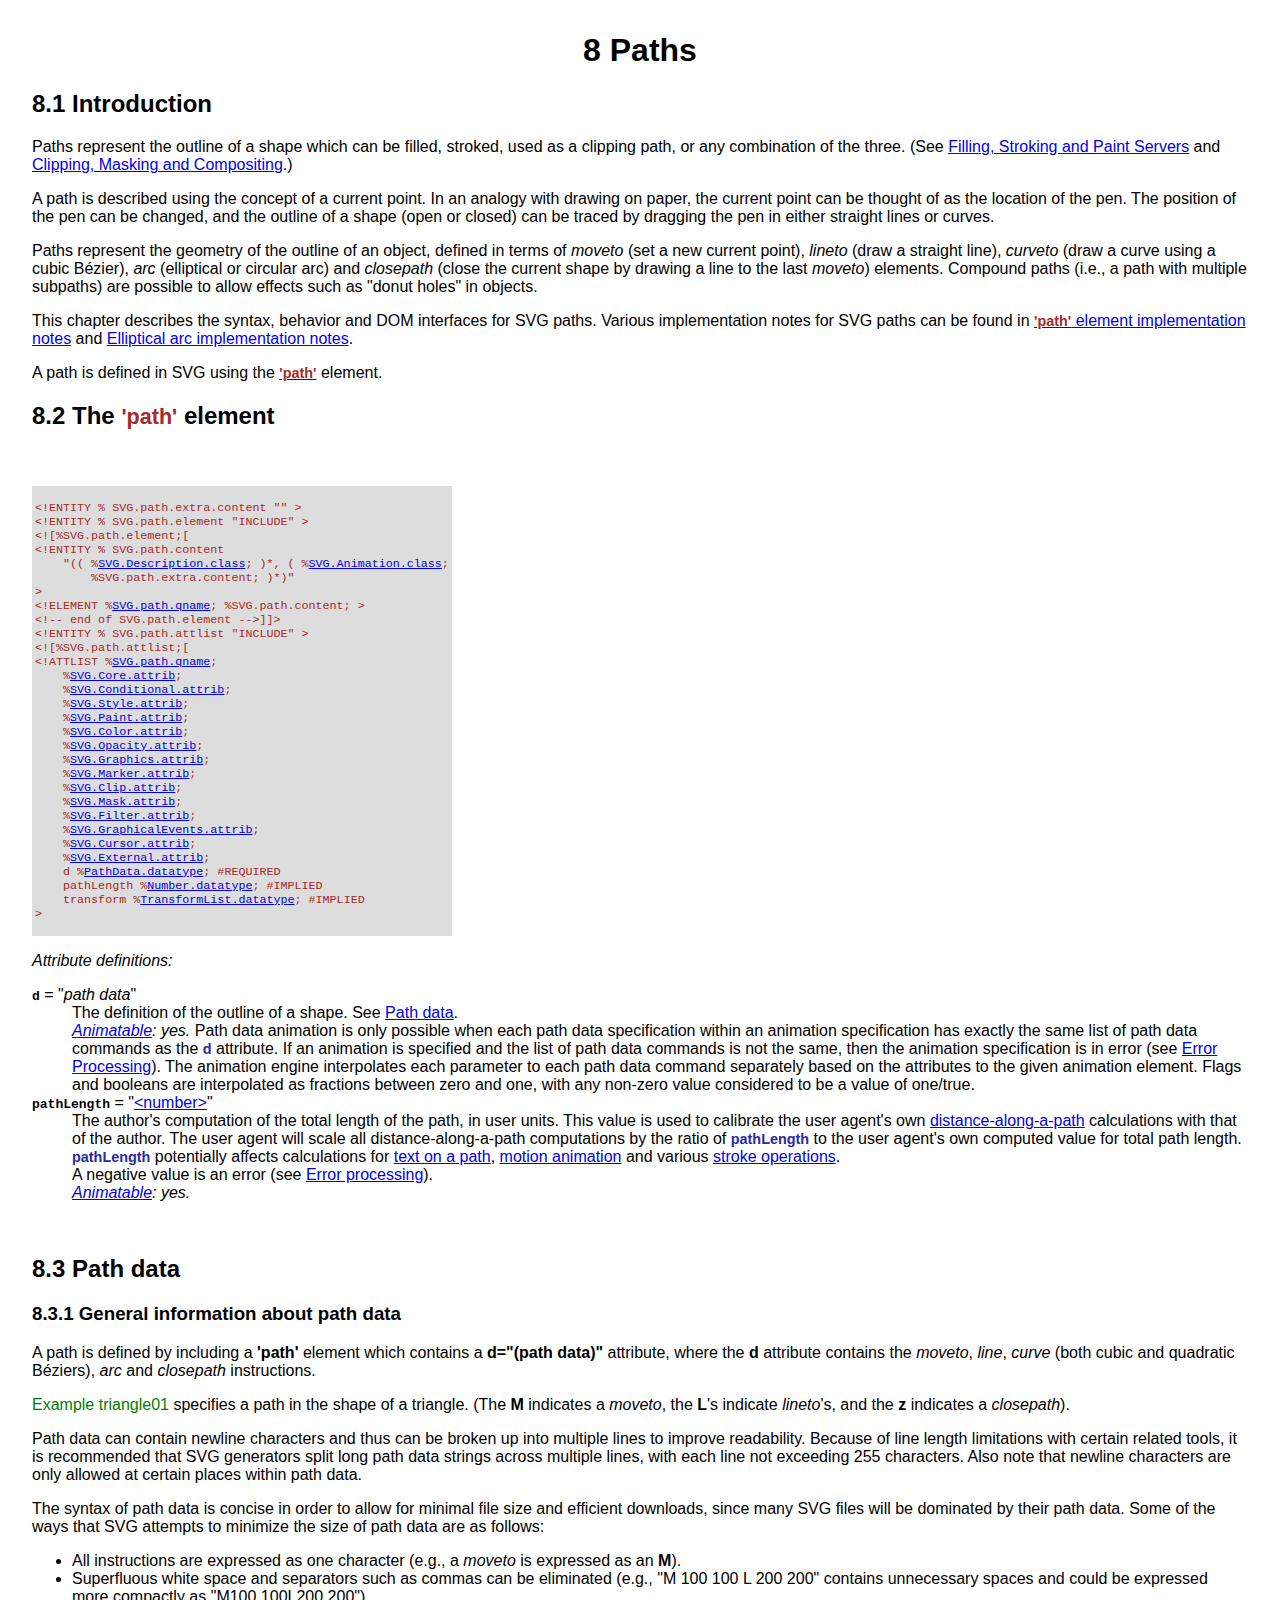
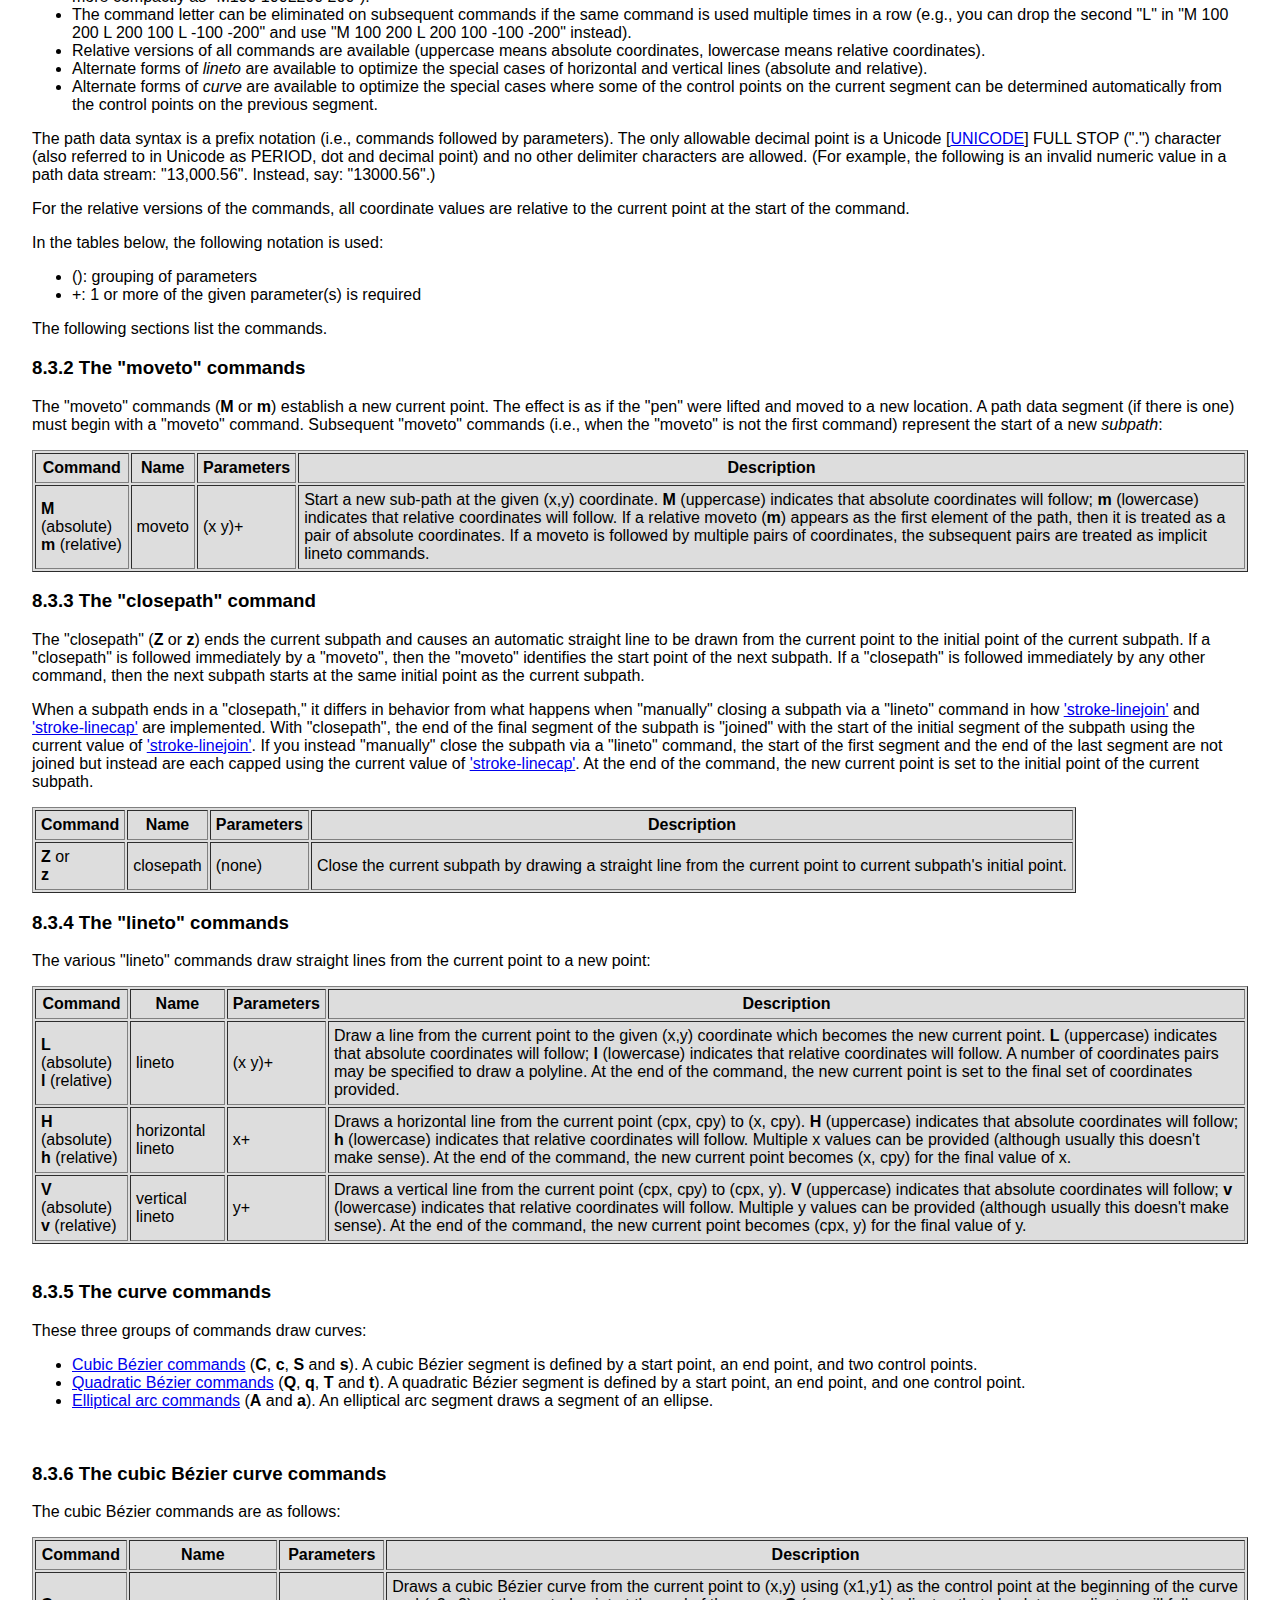
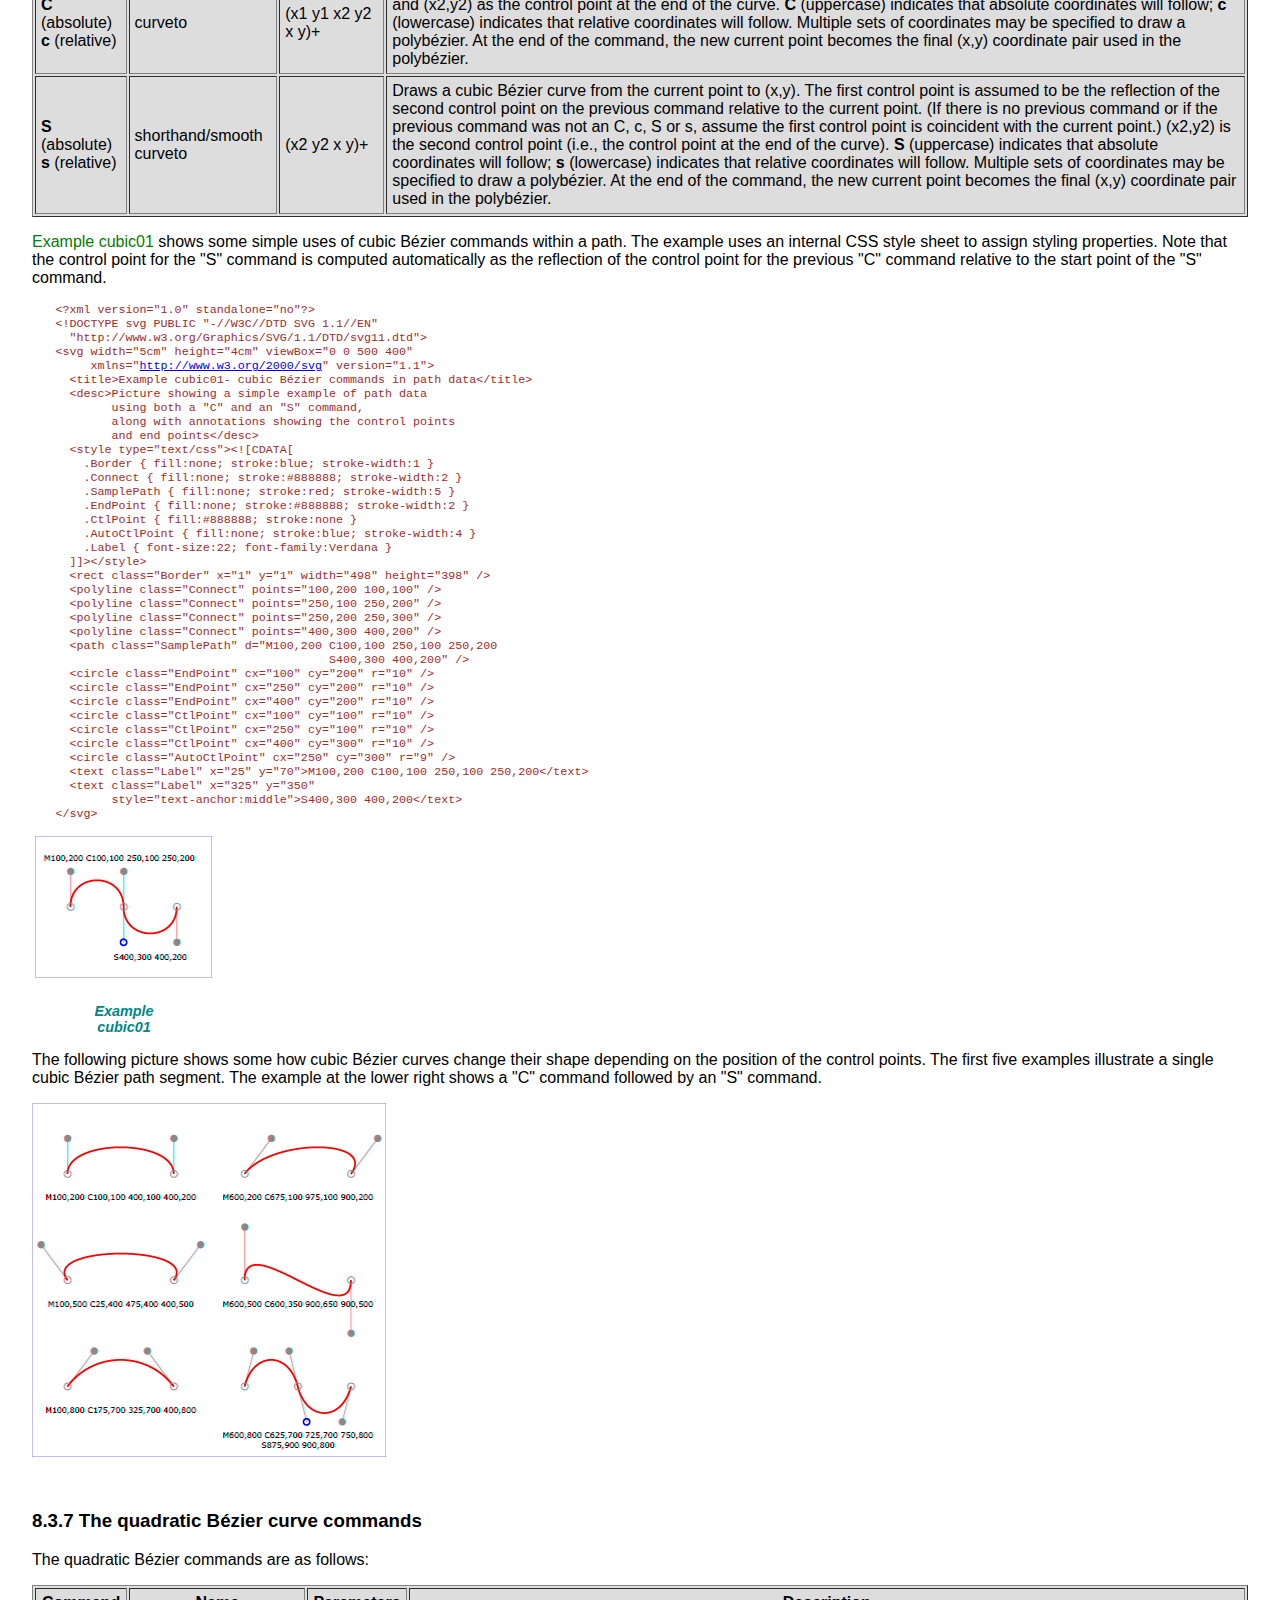
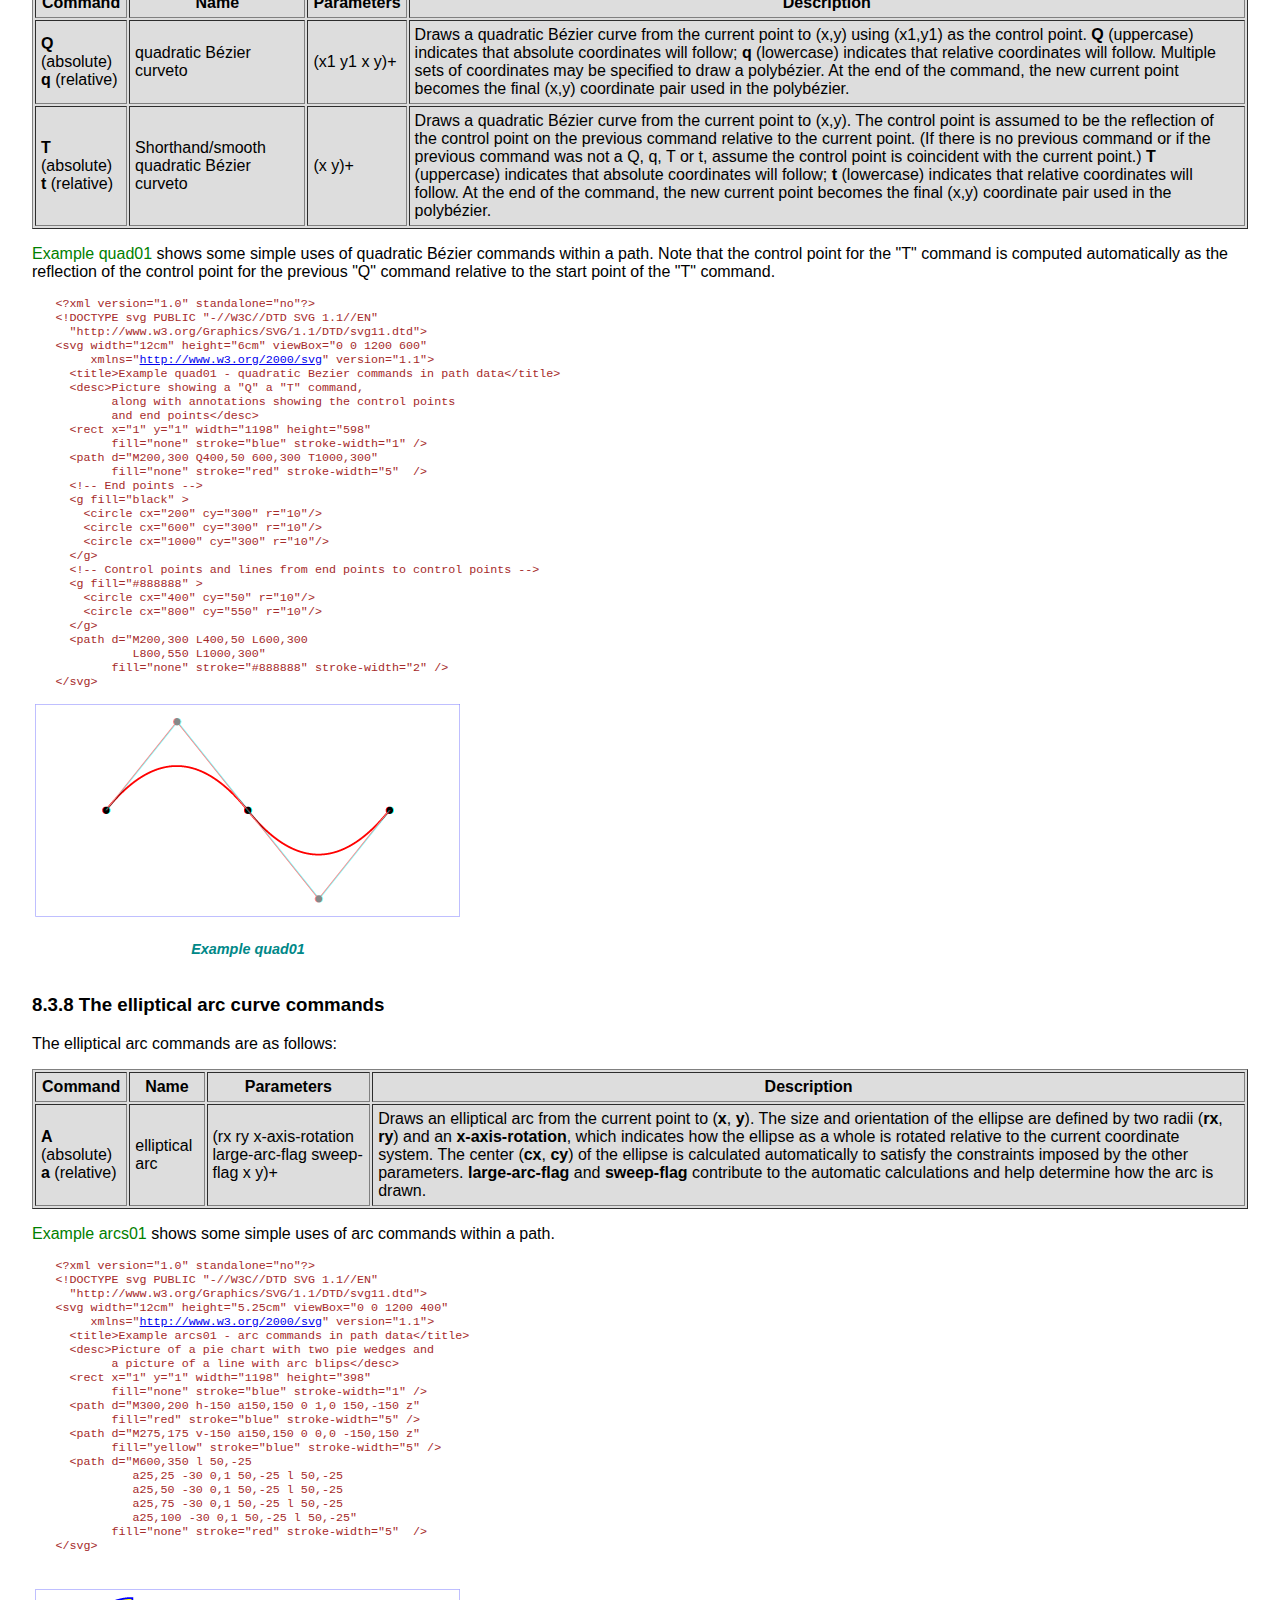
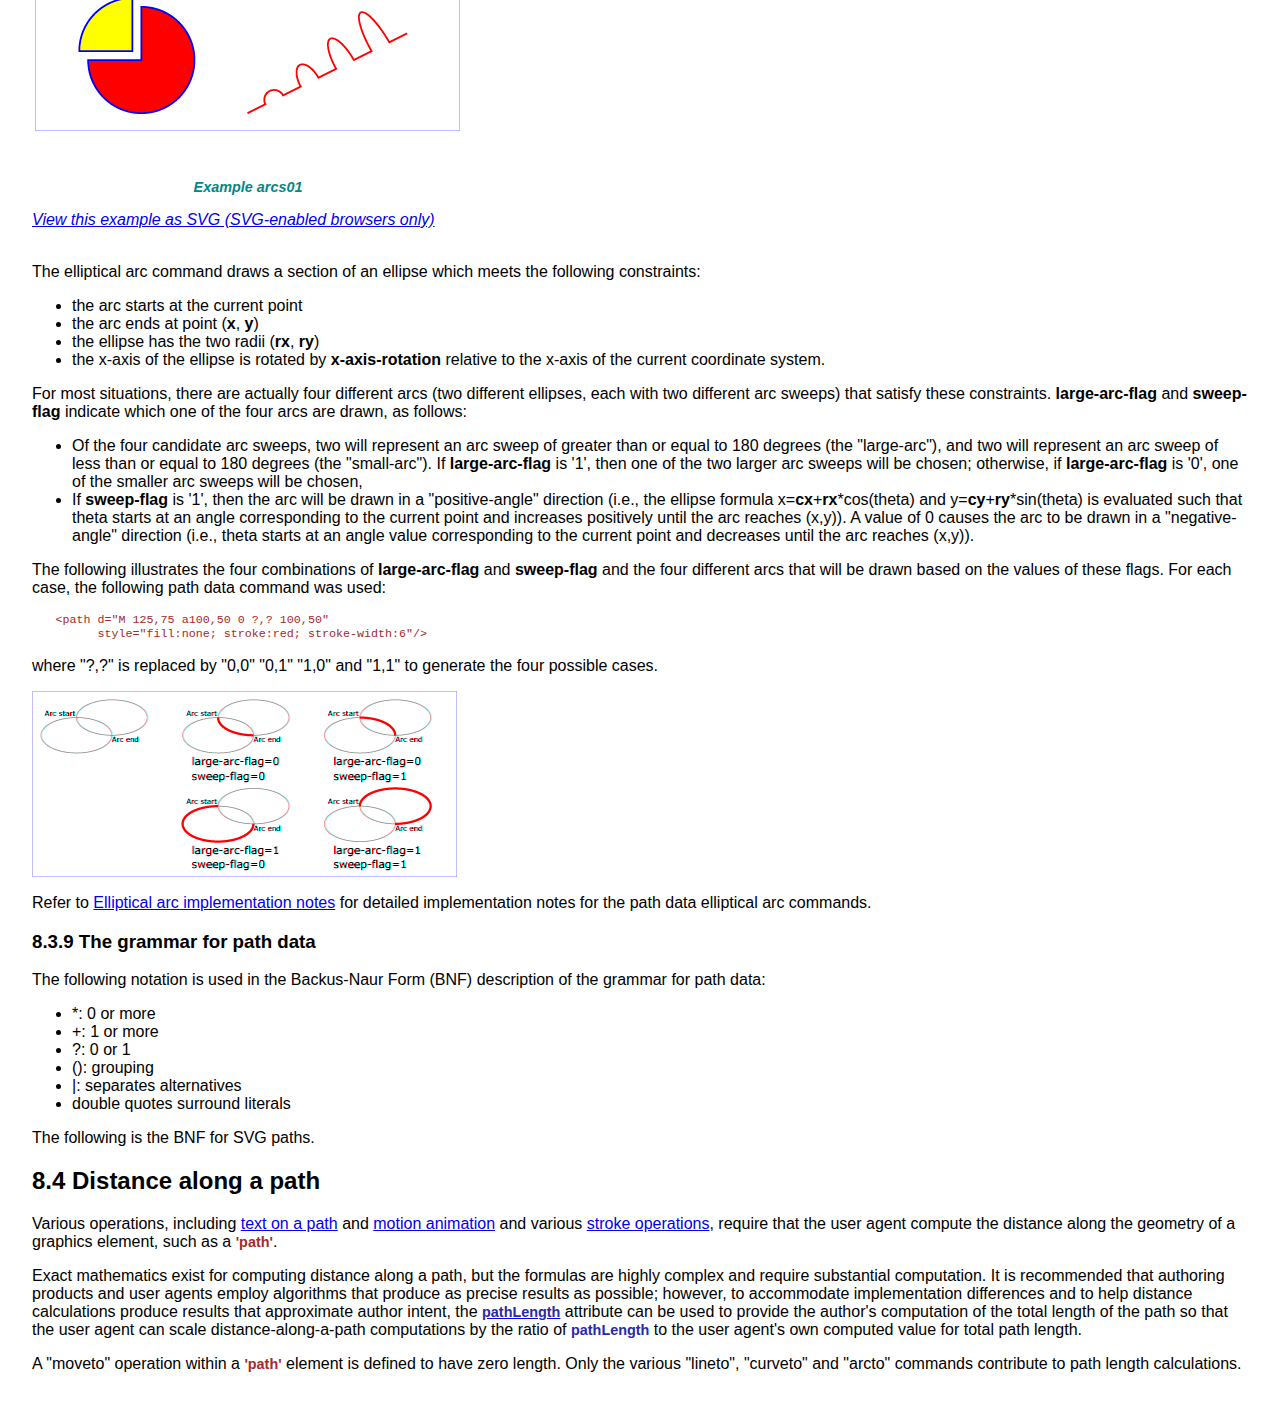
<file: w3c-pathssvg.html>
<!DOCTYPE html PUBLIC "-//W3C//DTD XHTML 1.0 Transitional//EN" "http://www.w3.org/TR/xhtml1/DTD/xhtml1-transitional.dtd">
<!-- saved from url=(0085)http://www.w3.org/TR/2003/REC-SVG11-20030114/paths.html#PathDataEllipticalArcCommands -->
<html xmlns="http://www.w3.org/1999/xhtml"><head><meta http-equiv="Content-Type" content="text/html; charset=UTF-8">
    <meta name="generator" content="HTML Tidy for Mac OS X (vers 1st September 2002), see www.w3.org">
    <title>Paths - SVG 1.1 - 20030114</title>
    <link rel="stylesheet" type="text/css" media="screen" href="./w3c-pathssvg_files/svg-style.css">
    <link rel="stylesheet" type="text/css" media="screen" href="./w3c-pathssvg_files/W3C-REC">
    <link rel="prev" href="http://www.w3.org/TR/2003/REC-SVG11-20030114/coords.html">
    <link rel="next" href="http://www.w3.org/TR/2003/REC-SVG11-20030114/shapes.html">
    <link rel="contents" href="http://www.w3.org/TR/2003/REC-SVG11-20030114/index.html#minitoc">
    <link rel="element" href="http://www.w3.org/TR/2003/REC-SVG11-20030114/eltindex.html">
    <link rel="attributes" href="http://www.w3.org/TR/2003/REC-SVG11-20030114/attindex.html">
    <link rel="CSS-properties" href="http://www.w3.org/TR/2003/REC-SVG11-20030114/propidx.html">
    <link rel="index" href="http://www.w3.org/TR/2003/REC-SVG11-20030114/indexlist.html">
  <script type="text/javascript" src="chrome-extension://bfbmjmiodbnnpllbbbfblcplfjjepjdn/js/injected.js"></script><style type="text/css"></style></head>
  <body>
    
    
    
    <h1>8 Paths</h1>
    
      
    
    
    <a id="Introduction" name="Introduction"></a> 
    <h2>8.1 Introduction</h2>
    <p>Paths represent the outline of a shape which can be filled,
    stroked, used as a clipping path, or any combination of the
    three. (See <a href="http://www.w3.org/TR/2003/REC-SVG11-20030114/painting.html">Filling, Stroking and Paint
    Servers</a> and <a href="http://www.w3.org/TR/2003/REC-SVG11-20030114/masking.html">Clipping, Masking and
    Compositing</a>.)</p>
    <p>A path is described using the concept of a current point. In
    an analogy with drawing on paper, the current point can be
    thought of as the location of the pen. The position of the pen
    can be changed, and the outline of a shape (open or closed) can
    be traced by dragging the pen in either straight lines or
    curves.</p>
    <p>Paths represent the geometry of the outline of an object,
    defined in terms of <em>moveto</em> (set a new current point),
    <em>lineto</em> (draw a straight line), <em>curveto</em> (draw
    a curve using a cubic Bézier), <em>arc</em> (elliptical
    or circular arc) and <em>closepath</em> (close the current
    shape by drawing a line to the last <em>moveto</em>) elements.
    Compound paths (i.e., a path with multiple subpaths) are
    possible to allow effects such as "donut holes" in objects.</p>
    <p>This chapter describes the syntax, behavior and DOM
    interfaces for SVG paths. Various implementation notes for SVG
    paths can be found in <a href="http://www.w3.org/TR/2003/REC-SVG11-20030114/implnote.html#PathElementImplementationNotes"><span class="element-name">'path'</span> element implementation
    notes</a> and <a href="http://www.w3.org/TR/2003/REC-SVG11-20030114/implnote.html#ArcImplementationNotes">Elliptical arc
    implementation notes</a>.</p>
    <p>A path is defined in SVG using the <a href="http://www.w3.org/TR/2003/REC-SVG11-20030114/paths.html#PathElement"><span class="code-fragment">'path'</span></a> element. <a id="PathElement" name="PathElement" class="indexref-path#Q#_element"></a></p>
    <h2>8.2 The <span class="code-fragment">'path'</span>
    element</h2>
    <br>
     &nbsp; 
    <table summary="path element" class="dtd-fragment">
      <tbody><tr>
        <td>
<pre class="dtd-fragment">&lt;!ENTITY % SVG.path.extra.content "" &gt;
&lt;!ENTITY % SVG.path.element "INCLUDE" &gt;
&lt;![%SVG.path.element;[
&lt;!ENTITY % SVG.path.content
    "(( %<a href="http://www.w3.org/TR/2003/REC-SVG11-20030114/struct.html#id5181053">SVG.Description.class</a>; )*, ( %<a href="http://www.w3.org/TR/2003/REC-SVG11-20030114/animate.html#id5199568">SVG.Animation.class</a>;
        %SVG.path.extra.content; )*)"
&gt;
&lt;!ELEMENT %<a href="http://www.w3.org/TR/2003/REC-SVG11-20030114/paths.html#PathElement">SVG.path.qname</a>; %SVG.path.content; &gt;
&lt;!-- end of SVG.path.element --&gt;]]&gt;
&lt;!ENTITY % SVG.path.attlist "INCLUDE" &gt;
&lt;![%SVG.path.attlist;[
&lt;!ATTLIST %<a href="http://www.w3.org/TR/2003/REC-SVG11-20030114/paths.html#PathElement">SVG.path.qname</a>;
    %<a href="http://www.w3.org/TR/2003/REC-SVG11-20030114/struct.html#core-att-mod">SVG.Core.attrib</a>;
    %<a href="http://www.w3.org/TR/2003/REC-SVG11-20030114/struct.html#id5190560">SVG.Conditional.attrib</a>;
    %<a href="http://www.w3.org/TR/2003/REC-SVG11-20030114/styling.html#id5189379">SVG.Style.attrib</a>;
    %<a href="http://www.w3.org/TR/2003/REC-SVG11-20030114/painting.html#paint-att-mod">SVG.Paint.attrib</a>;
    %<a href="http://www.w3.org/TR/2003/REC-SVG11-20030114/painting.html#paint-att-mod">SVG.Color.attrib</a>;
    %<a href="http://www.w3.org/TR/2003/REC-SVG11-20030114/painting.html#opacity-att-mod">SVG.Opacity.attrib</a>;
    %<a href="http://www.w3.org/TR/2003/REC-SVG11-20030114/painting.html#graphics-att-mod">SVG.Graphics.attrib</a>;
    %<a href="http://www.w3.org/TR/2003/REC-SVG11-20030114/painting.html#id5195051">SVG.Marker.attrib</a>;
    %<a href="http://www.w3.org/TR/2003/REC-SVG11-20030114/masking.html">SVG.Clip.attrib</a>;
    %<a href="http://www.w3.org/TR/2003/REC-SVG11-20030114/masking.html">SVG.Mask.attrib</a>;
    %<a href="http://www.w3.org/TR/2003/REC-SVG11-20030114/filters.html#id5198232">SVG.Filter.attrib</a>;
    %<a href="http://www.w3.org/TR/2003/REC-SVG11-20030114/interact.html#graphical-events-att-mod">SVG.GraphicalEvents.attrib</a>;
    %<a href="http://www.w3.org/TR/2003/REC-SVG11-20030114/interact.html#id5196850">SVG.Cursor.attrib</a>;
    %<a href="http://www.w3.org/TR/2003/REC-SVG11-20030114/linking.html#err-att-mod">SVG.External.attrib</a>;
    d %<a href="http://www.w3.org/TR/2003/REC-SVG11-20030114/paths.html#PathData">PathData.datatype</a>; #REQUIRED
    pathLength %<a href="http://www.w3.org/TR/2003/REC-SVG11-20030114/types.html#DataTypeNumber">Number.datatype</a>; #IMPLIED
    transform %<a href="http://www.w3.org/TR/2003/REC-SVG11-20030114/types.html#DataTypeTransformList">TransformList.datatype</a>; #IMPLIED
&gt;
</pre>
        </td>
      </tr>
    </tbody></table>
    <div class="adef-list">
      <p><em>Attribute definitions:</em></p>
      <dl>
        <dt><a id="DAttribute" name="DAttribute" class="indexref-path#Q#_element::d#Q#_attribute"></a> <span class="adef">d</span> = "<em>path data</em>"</dt>
        <dd>The definition of the outline of a shape. See <a href="http://www.w3.org/TR/2003/REC-SVG11-20030114/paths.html#PathData">Path data</a>.<br>
         <span class="anim-target"><a href="http://www.w3.org/TR/2003/REC-SVG11-20030114/animate.html#Animatable">Animatable</a>: yes.</span>
        Path data animation is only possible when each path data
        specification within an animation specification has exactly
        the same list of path data commands as the <span class="attr-name">d</span> attribute. If an animation is
        specified and the list of path data commands is not the
        same, then the animation specification is in error (see <a href="http://www.w3.org/TR/2003/REC-SVG11-20030114/implnote.html#ErrorProcessing">Error Processing</a>).
        The animation engine interpolates each parameter to each
        path data command separately based on the attributes to the
        given animation element. Flags and booleans are
        interpolated as fractions between zero and one, with any
        non-zero value considered to be a value of one/true.</dd>
        <dt><a id="PathLengthAttribute" name="PathLengthAttribute" class="indexref-path#Q#_element::pathLength#Q#_attribute"></a>
        <a id="ExpectedPathLength" name="ExpectedPathLength" class="indexref-Paths::specifying_the_expected_path_length">
        </a> <span class="adef">pathLength</span> = "<a href="http://www.w3.org/TR/2003/REC-SVG11-20030114/types.html#DataTypeNumber">&lt;number&gt;</a>"</dt>
        <dd>The author's computation of the total length of the
        path, in user units. This value is used to calibrate the
        user agent's own <a href="http://www.w3.org/TR/2003/REC-SVG11-20030114/paths.html#DistanceAlongAPath">distance-along-a-path</a>
        calculations with that of the author. The user agent will
        scale all distance-along-a-path computations by the ratio
        of <span class="attr-name">pathLength</span> to the user
        agent's own computed value for total path length. <span class="attr-name">pathLength</span> potentially affects
        calculations for <a href="http://www.w3.org/TR/2003/REC-SVG11-20030114/text.html#TextOnAPath">text on a
        path</a>, <a href="http://www.w3.org/TR/2003/REC-SVG11-20030114/animate.html#AnimateMotionElement">motion
        animation</a> and various <a href="http://www.w3.org/TR/2003/REC-SVG11-20030114/painting.html#StrokeProperties">stroke
        operations</a>.<br>
         A negative value is an error (see <a href="http://www.w3.org/TR/2003/REC-SVG11-20030114/implnote.html#ErrorProcessing">Error
        processing</a>).<br>
         <span class="anim-target"><a href="http://www.w3.org/TR/2003/REC-SVG11-20030114/animate.html#Animatable">Animatable</a>:
        yes.</span></dd>
      </dl>
      <br>
    </div>
    <a id="PathData" name="PathData" class="indexref-path_data_specification"></a> 
    <h2>8.3 Path data</h2>
    <a id="PathDataGeneralInformation" name="PathDataGeneralInformation"></a> 
    <h3>8.3.1 General information about path data</h3>
    <p>A path is defined by including a <strong>'path'</strong>
    element which contains a <strong>d="(path data)"</strong>
    attribute, where the <strong>d</strong> attribute contains the
    <em>moveto</em>, <em>line</em>, <em>curve</em> (both cubic and
    quadratic Béziers), <em>arc</em> and <em>closepath</em>
    instructions.</p>
    <p><span class="example-ref">Example triangle01</span>
    specifies a path in the shape of a triangle. (The
    <strong>M</strong> indicates a <em>moveto</em>, the
    <strong>L</strong>'s indicate <em>lineto</em>'s, and the
    <strong>z</strong> indicates a <em>closepath</em>).</p>

    
    
    <p>Path data can contain newline characters and thus can be
    broken up into multiple lines to improve readability. Because
    of line length limitations with certain related tools, it is
    recommended that SVG generators split long path data strings
    across multiple lines, with each line not exceeding 255
    characters. Also note that newline characters are only allowed
    at certain places within path data.</p>
    <p>The syntax of path data is concise in order to allow for
    minimal file size and efficient downloads, since many SVG files
    will be dominated by their path data. Some of the ways that SVG
    attempts to minimize the size of path data are as follows:</p>
    <ul>
      <li>All instructions are expressed as one character (e.g., a
      <em>moveto</em> is expressed as an <strong>M</strong>).</li>
      <li>Superfluous white space and separators such as commas can
      be eliminated (e.g., "M 100 100 L 200 200" contains
      unnecessary spaces and could be expressed more compactly as
      "M100 100L200 200").</li>
      <li>The command letter can be eliminated on subsequent
      commands if the same command is used multiple times in a row
      (e.g., you can drop the second "L" in "M 100 200 L 200 100 L
      -100 -200" and use "M 100 200 L 200 100 -100 -200"
      instead).</li>
      <li>Relative versions of all commands are available
      (uppercase means absolute coordinates, lowercase means
      relative coordinates).</li>
      <li>Alternate forms of <em>lineto</em> are available to
      optimize the special cases of horizontal and vertical lines
      (absolute and relative).</li>
      <li>Alternate forms of <em>curve</em> are available to
      optimize the special cases where some of the control points
      on the current segment can be determined automatically from
      the control points on the previous segment.</li>
    </ul>
    <p>The path data syntax is a prefix notation (i.e., commands
    followed by parameters). The only allowable decimal point is a
    Unicode [<a href="http://www.unicode.org/charts/PDF/U0000.pdf">UNICODE</a>]
    FULL STOP (".") character (also referred to in Unicode as
    PERIOD, dot and decimal point) and no other delimiter
    characters are allowed. (For example, the following is an
    invalid numeric value in a path data stream: "13,000.56".
    Instead, say: "13000.56".)</p>
    <p>For the relative versions of the commands, all coordinate
    values are relative to the current point at the start of the
    command.</p>
    <p>In the tables below, the following notation is used:</p>
    <ul>
      <li>(): grouping of parameters</li>
      <li>+: 1 or more of the given parameter(s) is required</li>
    </ul>
    <p>The following sections list the commands.</p>
    
    
    <h3>8.3.2 The <strong>"moveto"</strong> commands</h3>
    <p>The "moveto" commands (<strong>M</strong> or
    <strong>m</strong>) establish a new current point. The effect
    is as if the "pen" were lifted and moved to a new location. A
    path data segment (if there is one) must begin with a "moveto"
    command. Subsequent "moveto" commands (i.e., when the "moveto"
    is not the first command) represent the start of a new
    <em>subpath</em>:</p>
    <table summary="moveto command" class="PathDataTable" border="1" cellspacing="2" cellpadding="5">
      <tbody><tr>
        <th>Command</th>
        <th>Name</th>
        <th>Parameters</th>
        <th>Description</th>
      </tr>
      <tr>
        <td><strong>M</strong> (absolute)<br>
         <strong>m</strong> (relative)</td>
        <td>moveto</td>
        <td>(x y)+</td>
        <td>Start a new sub-path at the given (x,y) coordinate.
        <strong>M</strong> (uppercase) indicates that absolute
        coordinates will follow; <strong>m</strong> (lowercase)
        indicates that relative coordinates will follow. If a
        relative moveto (<strong>m</strong>) appears as the first
        element of the path, then it is treated as a pair of
        absolute coordinates. If a moveto is followed by multiple
        pairs of coordinates, the subsequent pairs are treated as
        implicit lineto commands.</td>
      </tr>
    </tbody></table>
    
    
    <h3>8.3.3 The <strong>"closepath"</strong> command</h3>
    <p>The "closepath" (<strong>Z</strong> or <strong>z</strong>)
    ends the current subpath and causes an automatic straight line
    to be drawn from the current point to the initial point of the
    current subpath. If a "closepath" is followed immediately by a
    "moveto", then the "moveto" identifies the start point of the
    next subpath. If a "closepath" is followed immediately by any
    other command, then the next subpath starts at the same initial
    point as the current subpath.</p>
    <p>When a subpath ends in a "closepath," it differs in behavior
    from what happens when "manually" closing a subpath via a
    "lineto" command in how <a href="http://www.w3.org/TR/2003/REC-SVG11-20030114/painting.html#StrokeLinejoinProperty">'stroke-linejoin'</a>
    and <a href="http://www.w3.org/TR/2003/REC-SVG11-20030114/painting.html#StrokeLinecapProperty">'stroke-linecap'</a>
    are implemented. With "closepath", the end of the final segment
    of the subpath is "joined" with the start of the initial
    segment of the subpath using the current value of <a href="http://www.w3.org/TR/2003/REC-SVG11-20030114/painting.html#StrokeLinejoinProperty">'stroke-linejoin'</a>.
    If you instead "manually" close the subpath via a "lineto"
    command, the start of the first segment and the end of the last
    segment are not joined but instead are each capped using the
    current value of <a href="http://www.w3.org/TR/2003/REC-SVG11-20030114/painting.html#StrokeLinecapProperty">'stroke-linecap'</a>.
    At the end of the command, the new current point is set to the
    initial point of the current subpath.</p>
    <table summary="closepath command" class="PathDataTable" border="1" cellspacing="2" cellpadding="5">
      <tbody><tr>
        <th>Command</th>
        <th>Name</th>
        <th>Parameters</th>
        <th>Description</th>
      </tr>
      <tr>
        <td><strong>Z</strong> or<br>
         <strong>z</strong></td>
        <td>closepath</td>
        <td>(none)</td>
        <td>Close the current subpath by drawing a straight line
        from the current point to current subpath's initial
        point.</td>
      </tr>
    </tbody></table>
    <a id="PathDataLinetoCommands" name="PathDataLinetoCommands" class="indexref-path_data_specification::lineto#Q#_commands"></a>
    
    <h3>8.3.4 The <strong>"lineto"</strong> commands</h3>
    <p>The various "lineto" commands draw straight lines from the
    current point to a new point:</p>
    <table summary="lineto command" class="PathDataTable" border="1" cellspacing="2" cellpadding="5">
      <tbody><tr>
        <th>Command</th>
        <th>Name</th>
        <th>Parameters</th>
        <th>Description</th>
      </tr>
      <tr>
        <td><strong>L</strong> (absolute)<br>
         <strong>l</strong> (relative)</td>
        <td>lineto</td>
        <td>(x y)+</td>
        <td>Draw a line from the current point to the given (x,y)
        coordinate which becomes the new current point.
        <strong>L</strong> (uppercase) indicates that absolute
        coordinates will follow; <strong>l</strong> (lowercase)
        indicates that relative coordinates will follow. A number
        of coordinates pairs may be specified to draw a polyline.
        At the end of the command, the new current point is set to
        the final set of coordinates provided.</td>
      </tr>
      <tr>
        <td><strong>H</strong> (absolute)<br>
         <strong>h</strong> (relative)</td>
        <td>horizontal lineto</td>
        <td>x+</td>
        <td>Draws a horizontal line from the current point (cpx,
        cpy) to (x, cpy). <strong>H</strong> (uppercase) indicates
        that absolute coordinates will follow; <strong>h</strong>
        (lowercase) indicates that relative coordinates will
        follow. Multiple x values can be provided (although usually
        this doesn't make sense). At the end of the command, the
        new current point becomes (x, cpy) for the final value of
        x.</td>
      </tr>
      <tr>
        <td><strong>V</strong> (absolute)<br>
         <strong>v</strong> (relative)</td>
        <td>vertical lineto</td>
        <td>y+</td>
        <td>Draws a vertical line from the current point (cpx, cpy)
        to (cpx, y). <strong>V</strong> (uppercase) indicates that
        absolute coordinates will follow; <strong>v</strong>
        (lowercase) indicates that relative coordinates will
        follow. Multiple y values can be provided (although usually
        this doesn't make sense). At the end of the command, the
        new current point becomes (cpx, y) for the final value of
        y.</td>
      </tr>
    </tbody></table>
    <br>
     <a id="PathDataCurveCommands" name="PathDataCurveCommands" class="indexref-path_data_specification::curve_commands"></a> 
    <h3>8.3.5 The curve commands</h3>
    <p>These three groups of commands draw curves:</p>
    <ul>
      <li><a href="http://www.w3.org/TR/2003/REC-SVG11-20030114/paths.html#PathDataCubicBezierCommands">Cubic
      Bézier commands</a> (<strong>C</strong>,
      <strong>c</strong>, <strong>S</strong> and
      <strong>s</strong>). A cubic Bézier segment is defined
      by a start point, an end point, and two control points.</li>
      <li><a href="http://www.w3.org/TR/2003/REC-SVG11-20030114/paths.html#PathDataQuadraticBezierCommands">Quadratic
      Bézier commands</a> (<strong>Q</strong>,
      <strong>q</strong>, <strong>T</strong> and
      <strong>t</strong>). A quadratic Bézier segment is
      defined by a start point, an end point, and one control
      point.</li>
      <li><a href="./w3c-pathssvg_files/w3c-pathssvg.html">Elliptical
      arc commands</a> (<strong>A</strong> and <strong>a</strong>).
      An elliptical arc segment draws a segment of an ellipse.</li>
    </ul>
    <br>
      
    <h3>8.3.6 The cubic Bézier curve commands</h3>
    <p>The cubic Bézier commands are as follows:</p>
    <table summary="cubic Bézier command" class="PathDataTable" border="1" cellspacing="2" cellpadding="5">
      <tbody><tr>
        <th>Command</th>
        <th>Name</th>
        <th>Parameters</th>
        <th>Description</th>
      </tr>
      <tr>
        <td><strong>C</strong> (absolute)<br>
         <strong>c</strong> (relative)</td>
        <td>curveto</td>
        <td>(x1 y1 x2 y2 x y)+</td>
        <td>Draws a cubic Bézier curve from the current
        point to (x,y) using (x1,y1) as the control point at the
        beginning of the curve and (x2,y2) as the control point at
        the end of the curve. <strong>C</strong> (uppercase)
        indicates that absolute coordinates will follow;
        <strong>c</strong> (lowercase) indicates that relative
        coordinates will follow. Multiple sets of coordinates may
        be specified to draw a polybézier. At the end of the
        command, the new current point becomes the final (x,y)
        coordinate pair used in the polybézier.</td>
      </tr>
      <tr>
        <td><strong>S</strong> (absolute)<br>
         <strong>s</strong> (relative)</td>
        <td>shorthand/smooth curveto</td>
        <td>(x2 y2 x y)+</td>
        <td>Draws a cubic Bézier curve from the current
        point to (x,y). The first control point is assumed to be
        the reflection of the second control point on the previous
        command relative to the current point. (If there is no
        previous command or if the previous command was not an C,
        c, S or s, assume the first control point is coincident
        with the current point.) (x2,y2) is the second control
        point (i.e., the control point at the end of the curve).
        <strong>S</strong> (uppercase) indicates that absolute
        coordinates will follow; <strong>s</strong> (lowercase)
        indicates that relative coordinates will follow. Multiple
        sets of coordinates may be specified to draw a
        polybézier. At the end of the command, the new
        current point becomes the final (x,y) coordinate pair used
        in the polybézier.</td>
      </tr>
    </tbody></table>
    <p><span class="example-ref">Example cubic01</span> shows some
    simple uses of cubic Bézier commands within a path. The
    example uses an internal CSS style sheet to assign styling
    properties. Note that the control point for the "S" command is
    computed automatically as the reflection of the control point
    for the previous "C" command relative to the start point of the
    "S" command.</p>
<pre>&lt;?xml version="1.0" standalone="no"?&gt;
&lt;!DOCTYPE svg PUBLIC "-//W3C//DTD SVG 1.1//EN" 
  "http://www.w3.org/Graphics/SVG/1.1/DTD/svg11.dtd"&gt;
&lt;svg width="5cm" height="4cm" viewBox="0 0 500 400"
     xmlns="<a href="http://www.w3.org/2000/svg">http://www.w3.org/2000/svg</a>" version="1.1"&gt;
  &lt;title&gt;Example cubic01- cubic Bézier commands in path data&lt;/title&gt;
  &lt;desc&gt;Picture showing a simple example of path data
        using both a "C" and an "S" command,
        along with annotations showing the control points
        and end points&lt;/desc&gt;
  &lt;style type="text/css"&gt;&lt;![CDATA[
    .Border { fill:none; stroke:blue; stroke-width:1 }
    .Connect { fill:none; stroke:#888888; stroke-width:2 }
    .SamplePath { fill:none; stroke:red; stroke-width:5 }
    .EndPoint { fill:none; stroke:#888888; stroke-width:2 }
    .CtlPoint { fill:#888888; stroke:none }
    .AutoCtlPoint { fill:none; stroke:blue; stroke-width:4 }
    .Label { font-size:22; font-family:Verdana }
  ]]&gt;&lt;/style&gt;
  &lt;rect class="Border" x="1" y="1" width="498" height="398" /&gt;
  &lt;polyline class="Connect" points="100,200 100,100" /&gt;
  &lt;polyline class="Connect" points="250,100 250,200" /&gt;
  &lt;polyline class="Connect" points="250,200 250,300" /&gt;
  &lt;polyline class="Connect" points="400,300 400,200" /&gt;
  &lt;path class="SamplePath" d="M100,200 C100,100 250,100 250,200
                                       S400,300 400,200" /&gt;
  &lt;circle class="EndPoint" cx="100" cy="200" r="10" /&gt;
  &lt;circle class="EndPoint" cx="250" cy="200" r="10" /&gt;
  &lt;circle class="EndPoint" cx="400" cy="200" r="10" /&gt;
  &lt;circle class="CtlPoint" cx="100" cy="100" r="10" /&gt;
  &lt;circle class="CtlPoint" cx="250" cy="100" r="10" /&gt;
  &lt;circle class="CtlPoint" cx="400" cy="300" r="10" /&gt;
  &lt;circle class="AutoCtlPoint" cx="250" cy="300" r="9" /&gt;
  &lt;text class="Label" x="25" y="70"&gt;M100,200 C100,100 250,100 250,200&lt;/text&gt;
  &lt;text class="Label" x="325" y="350"
        style="text-anchor:middle"&gt;S400,300 400,200&lt;/text&gt;
&lt;/svg&gt;
</pre>
    <table summary="Example cubic01">
      <caption align="bottom">
        Example cubic01
      </caption>
      <tbody><tr>
        <td><img alt="Example cubic01 - cubic Bézier commands in path data" src="./w3c-pathssvg_files/cubic01.png" width="178" height="142"></td>
      </tr>
    </tbody></table>
    
    <p>The following picture shows some how cubic Bézier
    curves change their shape depending on the position of the
    control points. The first five examples illustrate a single
    cubic Bézier path segment. The example at the lower
    right shows a "C" command followed by an "S" command.</p>
    <p><img alt="Example cubic02 - cubic Bézier commands in path data" src="./w3c-pathssvg_files/cubic02.png" width="355" height="355"></p>
    
    <br>
      
    <h3>8.3.7 The quadratic Bézier curve commands</h3>
    <p>The quadratic Bézier commands are as follows:</p>
    <table summary="quadratic Bézier command" class="PathDataTable" border="1" cellspacing="2" cellpadding="5">
      <tbody><tr>
        <th>Command</th>
        <th>Name</th>
        <th>Parameters</th>
        <th>Description</th>
      </tr>
      <tr>
        <td><strong>Q</strong> (absolute)<br>
         <strong>q</strong> (relative)</td>
        <td>quadratic Bézier curveto</td>
        <td>(x1 y1 x y)+</td>
        <td>Draws a quadratic Bézier curve from the current
        point to (x,y) using (x1,y1) as the control point.
        <strong>Q</strong> (uppercase) indicates that absolute
        coordinates will follow; <strong>q</strong> (lowercase)
        indicates that relative coordinates will follow. Multiple
        sets of coordinates may be specified to draw a
        polybézier. At the end of the command, the new
        current point becomes the final (x,y) coordinate pair used
        in the polybézier.</td>
      </tr>
      <tr>
        <td><strong>T</strong> (absolute)<br>
         <strong>t</strong> (relative)</td>
        <td>Shorthand/smooth quadratic Bézier curveto</td>
        <td>(x y)+</td>
        <td>Draws a quadratic Bézier curve from the current
        point to (x,y). The control point is assumed to be the
        reflection of the control point on the previous command
        relative to the current point. (If there is no previous
        command or if the previous command was not a Q, q, T or t,
        assume the control point is coincident with the current
        point.) <strong>T</strong> (uppercase) indicates that
        absolute coordinates will follow; <strong>t</strong>
        (lowercase) indicates that relative coordinates will
        follow. At the end of the command, the new current point
        becomes the final (x,y) coordinate pair used in the
        polybézier.</td>
      </tr>
    </tbody></table>
    <p><span class="example-ref">Example quad01</span> shows some
    simple uses of quadratic Bézier commands within a path.
    Note that the control point for the "T" command is computed
    automatically as the reflection of the control point for the
    previous "Q" command relative to the start point of the "T"
    command.</p>
<pre>&lt;?xml version="1.0" standalone="no"?&gt;
&lt;!DOCTYPE svg PUBLIC "-//W3C//DTD SVG 1.1//EN" 
  "http://www.w3.org/Graphics/SVG/1.1/DTD/svg11.dtd"&gt;
&lt;svg width="12cm" height="6cm" viewBox="0 0 1200 600"
     xmlns="<a href="http://www.w3.org/2000/svg">http://www.w3.org/2000/svg</a>" version="1.1"&gt;
  &lt;title&gt;Example quad01 - quadratic Bezier commands in path data&lt;/title&gt;
  &lt;desc&gt;Picture showing a "Q" a "T" command,
        along with annotations showing the control points
        and end points&lt;/desc&gt;
  &lt;rect x="1" y="1" width="1198" height="598"
        fill="none" stroke="blue" stroke-width="1" /&gt;
  &lt;path d="M200,300 Q400,50 600,300 T1000,300"
        fill="none" stroke="red" stroke-width="5"  /&gt;
  &lt;!-- End points --&gt;
  &lt;g fill="black" &gt;
    &lt;circle cx="200" cy="300" r="10"/&gt;
    &lt;circle cx="600" cy="300" r="10"/&gt;
    &lt;circle cx="1000" cy="300" r="10"/&gt;
  &lt;/g&gt;
  &lt;!-- Control points and lines from end points to control points --&gt;
  &lt;g fill="#888888" &gt;
    &lt;circle cx="400" cy="50" r="10"/&gt;
    &lt;circle cx="800" cy="550" r="10"/&gt;
  &lt;/g&gt;
  &lt;path d="M200,300 L400,50 L600,300 
           L800,550 L1000,300"
        fill="none" stroke="#888888" stroke-width="2" /&gt;
&lt;/svg&gt;
</pre>
    <table summary="Example quad01">
      <caption align="bottom">
        Example quad01
      </caption>
      <tbody><tr>
        <td><img alt="Example quad01 - quadratic Bézier commands in path data" src="./w3c-pathssvg_files/quad01.png" width="426" height="213"></td>
      </tr>
    </tbody></table>
    
    <br>
      
    <h3>8.3.8 The elliptical arc curve commands</h3>
    <p>The elliptical arc commands are as follows:</p>
    <table summary="elliptical arc commands" class="PathDataTable" border="1" cellspacing="2" cellpadding="5">
      <tbody><tr>
        <th>Command</th>
        <th>Name</th>
        <th>Parameters</th>
        <th>Description</th>
      </tr>
      <tr>
        <td><strong>A</strong> (absolute)<br>
         <strong>a</strong> (relative)</td>
        <td>elliptical arc</td>
        <td>(rx ry x-axis-rotation large-arc-flag sweep-flag x
        y)+</td>
        <td>Draws an elliptical arc from the current point to
        (<strong>x</strong>, <strong>y</strong>). The size and
        orientation of the ellipse are defined by two radii
        (<strong>rx</strong>, <strong>ry</strong>) and an
        <strong>x-axis-rotation</strong>, which indicates how the
        ellipse as a whole is rotated relative to the current
        coordinate system. The center (<strong>cx</strong>,
        <strong>cy</strong>) of the ellipse is calculated
        automatically to satisfy the constraints imposed by the
        other parameters. <strong>large-arc-flag</strong> and
        <strong>sweep-flag</strong> contribute to the automatic
        calculations and help determine how the arc is drawn.</td>
      </tr>
    </tbody></table>
    <p><span class="example-ref">Example arcs01</span> shows some
    simple uses of arc commands within a path.</p>
<pre>&lt;?xml version="1.0" standalone="no"?&gt;
&lt;!DOCTYPE svg PUBLIC "-//W3C//DTD SVG 1.1//EN" 
  "http://www.w3.org/Graphics/SVG/1.1/DTD/svg11.dtd"&gt;
&lt;svg width="12cm" height="5.25cm" viewBox="0 0 1200 400"
     xmlns="<a href="http://www.w3.org/2000/svg">http://www.w3.org/2000/svg</a>" version="1.1"&gt;
  &lt;title&gt;Example arcs01 - arc commands in path data&lt;/title&gt;
  &lt;desc&gt;Picture of a pie chart with two pie wedges and
        a picture of a line with arc blips&lt;/desc&gt;
  &lt;rect x="1" y="1" width="1198" height="398"
        fill="none" stroke="blue" stroke-width="1" /&gt;
  &lt;path d="M300,200 h-150 a150,150 0 1,0 150,-150 z"
        fill="red" stroke="blue" stroke-width="5" /&gt;
  &lt;path d="M275,175 v-150 a150,150 0 0,0 -150,150 z"
        fill="yellow" stroke="blue" stroke-width="5" /&gt;
  &lt;path d="M600,350 l 50,-25 
           a25,25 -30 0,1 50,-25 l 50,-25 
           a25,50 -30 0,1 50,-25 l 50,-25 
           a25,75 -30 0,1 50,-25 l 50,-25 
           a25,100 -30 0,1 50,-25 l 50,-25"
        fill="none" stroke="red" stroke-width="5"  /&gt;
&lt;/svg&gt;
</pre>
    <table summary="Example arcs01">
      <caption align="bottom">
        Example arcs01
      </caption>
      <tbody><tr>
        <td><img alt="Example arcs01 - arc commands in path data" src="./w3c-pathssvg_files/arcs01.png" width="426" height="187"></td>
      </tr>
    </tbody></table>
    <p class="view-as-svg"><a href="http://www.w3.org/TR/2003/REC-SVG11-20030114/images/paths/arcs01.svg" class="hoverZoomLink">View
    this example as SVG (SVG-enabled browsers only)</a><br>
     &nbsp;</p>
    <p>The elliptical arc command draws a section of an ellipse
    which meets the following constraints:</p>
    <ul>
      <li>the arc starts at the current point</li>
      <li>the arc ends at point (<strong>x</strong>,
      <strong>y</strong>)</li>
      <li>the ellipse has the two radii (<strong>rx</strong>,
      <strong>ry</strong>)</li>
      <li>the x-axis of the ellipse is rotated by
      <strong>x-axis-rotation</strong> relative to the x-axis of
      the current coordinate system.</li>
    </ul>
    For most situations, there are actually four different arcs
    (two different ellipses, each with two different arc sweeps)
    that satisfy these constraints. <strong>large-arc-flag</strong>
    and <strong>sweep-flag</strong> indicate which one of the four
    arcs are drawn, as follows: 
    <ul>
      <li>Of the four candidate arc sweeps, two will represent an
      arc sweep of greater than or equal to 180 degrees (the
      "large-arc"), and two will represent an arc sweep of less
      than or equal to 180 degrees (the "small-arc"). If
      <strong>large-arc-flag</strong> is '1', then one of the two
      larger arc sweeps will be chosen; otherwise, if
      <strong>large-arc-flag</strong> is '0', one of the smaller
      arc sweeps will be chosen,</li>
      <li>If <strong>sweep-flag</strong> is '1', then the arc will
      be drawn in a "positive-angle" direction (i.e., the ellipse
      formula x=<strong>cx</strong>+<strong>rx</strong>*cos(theta)
      and y=<strong>cy</strong>+<strong>ry</strong>*sin(theta) is
      evaluated such that theta starts at an angle corresponding to
      the current point and increases positively until the arc
      reaches (x,y)). A value of 0 causes the arc to be drawn in a
      "negative-angle" direction (i.e., theta starts at an angle
      value corresponding to the current point and decreases until
      the arc reaches (x,y)).</li>
    </ul>
    <p>The following illustrates the four combinations of
    <strong>large-arc-flag</strong> and <strong>sweep-flag</strong>
    and the four different arcs that will be drawn based on the
    values of these flags. For each case, the following path data
    command was used:</p>
<pre>&lt;path d="M 125,75 a100,50 0 ?,? 100,50"
      style="fill:none; stroke:red; stroke-width:6"/&gt;
</pre>
    <p>where "?,?" is replaced by "0,0" "0,1" "1,0" and "1,1" to
    generate the four possible cases.</p>
    <p><img alt="Illustration of flags in arc commands" src="./w3c-pathssvg_files/arcs02.png" width="426" height="187"></p>
    
    <p>Refer to <a href="http://www.w3.org/TR/2003/REC-SVG11-20030114/implnote.html#ArcImplementationNotes">Elliptical arc
    implementation notes</a> for detailed implementation notes for
    the path data elliptical arc commands.</p>
    <a id="PathDataBNF" name="PathDataBNF" class="indexref-path_data_specification::grammar"></a> 
    <h3>8.3.9 The grammar for path data</h3>
    <p>The following notation is used in the Backus-Naur Form (BNF)
    description of the grammar for path data:</p>
    <ul>
      <li>*: 0 or more</li>
      <li>+: 1 or more</li>
      <li>?: 0 or 1</li>
      <li>(): grouping</li>
      <li>|: separates alternatives</li>
      <li>double quotes surround literals</li>
    </ul>
    <p>The following is the BNF for SVG paths.</p>

    
    
    
    <a id="PathsDistanceAlongAPath" name="PathsDistanceAlongAPath" class="indexref-Paths::distance_along_a_path"></a> <a id="DistanceAlongAPath" name="DistanceAlongAPath" class="indexref-distance_along_a_path"></a> 
    <h2>8.4 Distance along a path</h2>
    <p>Various operations, including <a href="http://www.w3.org/TR/2003/REC-SVG11-20030114/text.html#TextOnAPath">text on a path</a> and <a href="http://www.w3.org/TR/2003/REC-SVG11-20030114/animate.html#AnimateMotionElement">motion animation</a>
    and various <a href="http://www.w3.org/TR/2003/REC-SVG11-20030114/painting.html#StrokeProperties">stroke
    operations</a>, require that the user agent compute the
    distance along the geometry of a graphics element, such as a
    <span class="element-name">'path'</span>.</p>
    <p>Exact mathematics exist for computing distance along a path,
    but the formulas are highly complex and require substantial
    computation. It is recommended that authoring products and user
    agents employ algorithms that produce as precise results as
    possible; however, to accommodate implementation differences
    and to help distance calculations produce results that
    approximate author intent, the <a href="http://www.w3.org/TR/2003/REC-SVG11-20030114/paths.html#PathLengthAttribute"><span class="attr-name">pathLength</span></a> attribute can be used
    to provide the author's computation of the total length of the
    path so that the user agent can scale distance-along-a-path
    computations by the ratio of <span class="attr-name">pathLength</span> to the user agent's own
    computed value for total path length.</p>
    <p>A "moveto" operation within a <span class="element-name">'path'</span> element is defined to have
    zero length. Only the various "lineto", "curveto" and "arcto"
    commands contribute to path length calculations.<br>
     <a id="DOMInterfaces" name="DOMInterfaces"></a></p>
    
    
    
    
      
    
    
    
    
      
    
    
    
    
      
    
    
    
    
      
    
    
    
    
      
    
    
    
    
      
    
    
    
    
      
    
    
    
    
      
    
    
    
    
      
    
    
    
    
      
    
    
    
    
      
    
    
    
    
      
    
    
    
    
      
    
    
    
    
      
    
    
    
    
      
    
    
    
    
      
    
    
    
    
      
    
    
    
    
      
    
    
    
    
      
    
    
    
    
      
    
    
    
    
      
    
    
    
    
    
      
    
    
    
    
    
    
    
    
    
    
      
    
    
    
    
    
  

</body></html>
</file>
<file: stylesheets/pygment_trac.css>
.highlight  { background: #ffffff; }
.highlight .c { color: #999988; font-style: italic } /* Comment */
.highlight .err { color: #a61717; background-color: #e3d2d2 } /* Error */
.highlight .k { font-weight: bold } /* Keyword */
.highlight .o { font-weight: bold } /* Operator */
.highlight .cm { color: #999988; font-style: italic } /* Comment.Multiline */
.highlight .cp { color: #999999; font-weight: bold } /* Comment.Preproc */
.highlight .c1 { color: #999988; font-style: italic } /* Comment.Single */
.highlight .cs { color: #999999; font-weight: bold; font-style: italic } /* Comment.Special */
.highlight .gd { color: #000000; background-color: #ffdddd } /* Generic.Deleted */
.highlight .gd .x { color: #000000; background-color: #ffaaaa } /* Generic.Deleted.Specific */
.highlight .ge { font-style: italic } /* Generic.Emph */
.highlight .gr { color: #aa0000 } /* Generic.Error */
.highlight .gh { color: #999999 } /* Generic.Heading */
.highlight .gi { color: #000000; background-color: #ddffdd } /* Generic.Inserted */
.highlight .gi .x { color: #000000; background-color: #aaffaa } /* Generic.Inserted.Specific */
.highlight .go { color: #888888 } /* Generic.Output */
.highlight .gp { color: #555555 } /* Generic.Prompt */
.highlight .gs { font-weight: bold } /* Generic.Strong */
.highlight .gu { color: #800080; font-weight: bold; } /* Generic.Subheading */
.highlight .gt { color: #aa0000 } /* Generic.Traceback */
.highlight .kc { font-weight: bold } /* Keyword.Constant */
.highlight .kd { font-weight: bold } /* Keyword.Declaration */
.highlight .kn { font-weight: bold } /* Keyword.Namespace */
.highlight .kp { font-weight: bold } /* Keyword.Pseudo */
.highlight .kr { font-weight: bold } /* Keyword.Reserved */
.highlight .kt { color: #445588; font-weight: bold } /* Keyword.Type */
.highlight .m { color: #009999 } /* Literal.Number */
.highlight .s { color: #d14 } /* Literal.String */
.highlight .na { color: #008080 } /* Name.Attribute */
.highlight .nb { color: #0086B3 } /* Name.Builtin */
.highlight .nc { color: #445588; font-weight: bold } /* Name.Class */
.highlight .no { color: #008080 } /* Name.Constant */
.highlight .ni { color: #800080 } /* Name.Entity */
.highlight .ne { color: #990000; font-weight: bold } /* Name.Exception */
.highlight .nf { color: #990000; font-weight: bold } /* Name.Function */
.highlight .nn { color: #555555 } /* Name.Namespace */
.highlight .nt { color: #000080 } /* Name.Tag */
.highlight .nv { color: #008080 } /* Name.Variable */
.highlight .ow { font-weight: bold } /* Operator.Word */
.highlight .w { color: #bbbbbb } /* Text.Whitespace */
.highlight .mf { color: #009999 } /* Literal.Number.Float */
.highlight .mh { color: #009999 } /* Literal.Number.Hex */
.highlight .mi { color: #009999 } /* Literal.Number.Integer */
.highlight .mo { color: #009999 } /* Literal.Number.Oct */
.highlight .sb { color: #d14 } /* Literal.String.Backtick */
.highlight .sc { color: #d14 } /* Literal.String.Char */
.highlight .sd { color: #d14 } /* Literal.String.Doc */
.highlight .s2 { color: #d14 } /* Literal.String.Double */
.highlight .se { color: #d14 } /* Literal.String.Escape */
.highlight .sh { color: #d14 } /* Literal.String.Heredoc */
.highlight .si { color: #d14 } /* Literal.String.Interpol */
.highlight .sx { color: #d14 } /* Literal.String.Other */
.highlight .sr { color: #009926 } /* Literal.String.Regex */
.highlight .s1 { color: #d14 } /* Literal.String.Single */
.highlight .ss { color: #990073 } /* Literal.String.Symbol */
.highlight .bp { color: #999999 } /* Name.Builtin.Pseudo */
.highlight .vc { color: #008080 } /* Name.Variable.Class */
.highlight .vg { color: #008080 } /* Name.Variable.Global */
.highlight .vi { color: #008080 } /* Name.Variable.Instance */
.highlight .il { color: #009999 } /* Literal.Number.Integer.Long */

.type-csharp .highlight .k { color: #0000FF }
.type-csharp .highlight .kt { color: #0000FF }
.type-csharp .highlight .nf { color: #000000; font-weight: normal }
.type-csharp .highlight .nc { color: #2B91AF }
.type-csharp .highlight .nn { color: #000000 }
.type-csharp .highlight .s { color: #A31515 }
.type-csharp .highlight .sc { color: #A31515 }
</file>
<file: w3c-pathssvg_files/svg-style.css>
/*
 * Style sheet for SVG specification
 */


BODY {
    color: black;
    /* text-align: justify; */
    font-family: helvetica, sans-serif;
    background: white;
    margin: 2em;
    /* For the REC: background: #def url(recbg.jpg); */
}
.navlinks {
    text-align: center;
}
H2, H3, H4, H5, H6 {
    text-align: left;
}

H1 {
    clear: left;
    margin-top: 1em;
    text-align: center;
}

PRE { margin-left: 2em }
PRE {
    color: #A52A2A;
    font-family: monospace;
    font-size: 90%
}
PRE.svgsamplecompressed {
    font-size: 75%;
    letter-spacing: -.05em;
    line-height: 95%
}
PRE strong {
    color: #004400;
    font-weight: bold
}
.filterformula {
    color: #A52A2A;
    font-family: monospace;
    font-size: 90%;
    margin-left: 2em
}

div.dtd-fragment { 
    background-color: #dddddd;
    margin-left: 0;
}
.dtd-fragment { 
    background-color: #dddddd;
    margin-left: 0;
}
.idl-code { 
  margin: 0;
  font-family: monospace;
	border: 1px solid black;
	white-space: pre;
	color: black; 
	background-color: #dfdfdf;
}

.adef {
    font-family: monospace;
	font-weight: bold;
}


ADDRESS {
    text-align: right;
    font-style: italic;
}

VAR {
    font-style: normal;
}
IMG {
    border: 0;
}
.toc {
    text-indent: 0;
}
.toc2 {
    text-indent: 2em;
}
.toc3 {
    text-indent: 4em;
}
P.toc-line {
    margin-top: 1em;
    margin-bottom: 1em;
    text-indent: 0;
}

/* It should be 'inherit', but Netscape inserts a random color :-( */
A.noxref:link, A.noxref:visited {color: black; /*color: inherit*/}
DIV.example A:link, DIV.example A:visited {color: maroon; /*color: inherit*/}
DIV.deprecated-html-example A:link,
DIV.deprecated-html-example A:visited {color: red; /*color: inherit*/}
.note A:link, .note A:visited {color: green; /*color: inherit*/}

A.propdef-title {
  background: yellow;
}

A.descdef-title {
  color: yellow;
  background: green
}

/* TABLE {margin-left: 1em} */
DIV.propdef {margin: 1.2em 0}

div.example { color: maroon }
pre.example { color: maroon }
pre.illegal-example { color: red }
div.illegal-example { color: red }
div.illegal-example p { color: black }


div.html-example { color: maroon }
pre.html-example { color: maroon }
pre.illegal-html-example { color: red }
div.illegal-html-example { color: red }
div.illegal-html-example p { color: black }
pre.deprecated-html-example { color: red }
div.deprecated-html-example { color: red }
div.deprecated-html-example p { color: black }

div.xml-example { color: maroon }
pre.xml-example { color: maroon }
pre.illegal-xml-example { color: red }
div.illegal-xml-example { color: red }
div.illegal-xml-example p { color: black }

div.dtd-example { color: maroon }
pre.dtd-example { color: maroon }
pre.illegal-dtd-example { color: red }
div.illegal-dtd-example { color: red }
div.illegal-dtd-example p { color: black }

.note {
    font-weight: bold;
    margin-top: 1em;
    margin-bottom: 1em;
    margin-left: 1em;
    margin-right: 1em;
    color: green
}

.normref { 
    color: red;
}	

.informref {
    color: green;
}	

DIV.propdef TH { 
    text-align: right; 
}

DIV.descdef TH { 
    text-align: right; 
}

UL.toc, OL.toc {list-style: none}
DIV.toc UL UL, DIV.toc OL OL {margin-left: 0}
DIV.toc UL UL UL, DIV.toc OL OL OL {margin-left: 1em}
DIV.toc UL UL UL UL, DIV.toc OL OL OL OL {margin-left: 0}
LI.tocline1 {font-weight: bold}
LI.tocline2 {font-weight: normal}
LI.tocline4 {font-style: italic}
/* DIV.subtoc UL, DIV.subtoc OL {list-style: none} */
/* The border in the following rule crashes NN4 on fonts.html :-(
DIV.subtoc {padding: 1em; border: solid black thin; margin: 1em 0;
    background: #ddd}
*/
UL.index {list-style: none}

S, DEL {text-decoration: line-through; color: red}
U, INS {text-decoration: underline; background: #bfa}

DIV.figure {
    text-align: center;
    /*border: solid thin;
    width: 100%;*/
    margin: 2.5em 0
}
P.caption, CAPTION {
    text-align: center;
    font-style: italic;
    font-weight: bold;
    font-size: 90%;
    color: #088;
    margin: 1.5em 25% 0 25%;
}
DIV.toc, UL.index, DT {
    text-align: left
}
SUP {
    vertical-align: super;
    font-size: 80%
}
.code-fragment {
	color: #A52A2A;
	font-weight: bold;
    font-size: 90%
}
.element-name {
	color: #A52A2A;
	font-weight: bold;
    font-size: 90%
}
.attr-name {
	color: #2A2AA5;
	font-weight: bold;
    font-size: 90%
}
.prop-name {
	color: black;
	font-weight: bold;
    font-size: 90%
}
.attr-value, .prop-value {
	font-weight: bold;
    font-size: 90%
}
.SVG-Term {
    color: red;
	font-weight: bold
}
.SVG-TermDefine {
	font-weight: bold
}
.example-ref {
	color: green;
}
.anim-target { 
    font-style: italic 
}
.DOMInterfaceName {
        font-weight: bold
}
.dom-attr-name {
        color: black;
        background-color: #FFFFD2;
}
.dom-attr-type, .dom-attr-value {
        color: black;
        font-weight: bold;
}
.dom-method-name {
        color: black;
        background-color: #D9E6F8;
}
.dom-parameter-name {
	margin-top: 1%;
        background-color: #FEE6F8; 
        color: black;
}
.math-variable {
    font-family:Times,serif
}
.color-keyword-value {
	color: #A52A2A;
}
.view-as-svg {
  font-style:italic
}
.table-heading-1 {
  font-style:italic; 
  text-align:center
}
.PathDataTable { 
  background: #dddddd 
}
.useRuleApplied {
  font-style:normal; 
  font-weight:bold; 
  color:blue
}
.useRuleIgnored {
  font-style:italic; 
  font-weight:bold; 
  color:#050;
}

.editor { text-decoration: underline; font-size: 85% }
.editor-intro { color: red; font-weight: bold }
.editor-rec { color: red; font-weight: bold }
.DESIGNGOALS { list-style-type: upper-alpha }
.REQT-LEVEL0 { list-style-type: decimal; font-weight: bold }
.REQT-LEVEL1 { list-style-type: lower-alpha; font-weight: normal }
.REQT-LEVEL2 { list-style-type: lower-roman; font-weight: normal }

.b4NomFix { color: #A52A2A; text-decoration: line-through }
.afNomFix { color: red; }
</file>
<file: stylesheets/styles.css>
@import url(https://fonts.googleapis.com/css?family=Arvo:400,700,400italic);

/* MeyerWeb Reset */

html, body, div, span, applet, object, iframe,
h1, h2, h3, h4, h5, h6, p, blockquote, pre,
a, abbr, acronym, address, big, cite, code,
del, dfn, em, img, ins, kbd, q, s, samp,
small, strike, strong, sub, sup, tt, var,
b, u, i, center,
dl, dt, dd, ol, ul, li,
fieldset, form, label, legend,
table, caption, tbody, tfoot, thead, tr, th, td,
article, aside, canvas, details, embed,
figure, figcaption, footer, header, hgroup,
menu, nav, output, ruby, section, summary,
time, mark, audio, video {
  margin: 0;
  padding: 0;
  border: 0;
  font: inherit;
  vertical-align: baseline;
}


/* Base text styles */

body {
  padding:10px 50px 0 0;
  font-family:"Helvetica Neue", Helvetica, Arial, sans-serif;
	font-size: 14px;
	color: #232323;
	background-color: #FBFAF7;
	margin: 0;
	line-height: 1.8em;
	-webkit-font-smoothing: antialiased;

}

h1, h2, h3, h4, h5, h6 {
  color:#232323;
  margin:36px 0 10px;
}

p, ul, ol, table, dl {
  margin:0 0 22px;
}

h1, h2, h3 {
	font-family: Arvo, Monaco, serif;
  line-height:1.3;
	font-weight: normal;
}

h1,h2, h3 {
	display: block;
	border-bottom: 1px solid #ccc;
	padding-bottom: 5px;
}

h1 {
	font-size: 30px;
}

h2 {
	font-size: 24px;
}

h3 {
	font-size: 18px;
}

h4, h5, h6 {
	font-family: Arvo, Monaco, serif;
	font-weight: 700;
}

a {
  color:#C30000;
  font-weight:200;
  text-decoration:none;
}

a:hover {
	text-decoration: underline;
}

a small {
	font-size: 12px;
}

em {
	font-style: italic;
}

strong {
  font-weight:700;
}

ul {
  list-style: inside;
  padding-left: 25px;
}

ol {
  list-style: decimal inside;
  padding-left: 20px;
}

blockquote {
  margin: 0;
  padding: 0 0 0 20px;
  font-style: italic;
}

dl, dt, dd, dl p {
	font-color: #444;
}

dl dt {
  font-weight: bold;
}

dl dd {
  padding-left: 20px;
  font-style: italic;
}

dl p {
  padding-left: 20px;
  font-style: italic;
}

hr {
  border:0;
  background:#ccc;
  height:1px;
  margin:0 0 24px;
}

/* Images */

img {
  position: relative;
  margin: 0 auto;
  max-width: 650px;
  padding: 5px;
  margin: 10px 0 32px 0;
  border: 1px solid #ccc;
}

p img {
  display: inline;
  margin: 0;
  padding: 0;
  vertical-align: middle;
  text-align: center;
  border: none;
}

/* Code blocks */

code, pre {
	font-family: Monaco, "Bitstream Vera Sans Mono", "Lucida Console", Terminal, monospace;
  color:#000;
  font-size:14px;
}

pre {
	padding: 4px 12px;
  background: #FDFEFB;
  border-radius:4px;
  border:1px solid #D7D8C8;
  overflow: auto;
  overflow-y: hidden;
	margin-bottom: 32px;
}


/* Tables */

table {
  width:100%;
}

table {
  border: 1px solid #ccc;
  margin-bottom: 32px;
  text-align: left;
 }

th {
  font-family: 'Arvo', Helvetica, Arial, sans-serif;
	font-size: 18px;
	font-weight: normal;
  padding: 10px;
  background: #232323;
  color: #FDFEFB;
 }

td {
  padding: 10px;
	background: #ccc;
 }


/* Wrapper */
.wrapper {
  width:960px;
}


/* Header */

header {
	background-color: #171717;
	color: #FDFDFB;
  width:170px;
  float:left;
  position:fixed;
	border: 1px solid #000;
	-webkit-border-top-right-radius: 4px;
	-webkit-border-bottom-right-radius: 4px;
	-moz-border-radius-topright: 4px;
	-moz-border-radius-bottomright: 4px;
	border-top-right-radius: 4px;
	border-bottom-right-radius: 4px;
	padding: 34px 25px 22px 50px;
	margin: 30px 25px 0 0;
	-webkit-font-smoothing: antialiased;
}

p.header {
	font-size: 16px;
}

h1.header {
	font-family: Arvo, sans-serif;
	font-size: 30px;
	font-weight: 300;
	line-height: 1.3em;
	border-bottom: none;
	margin-top: 0;
}


h1.header, a.header, a.name, header a{
	color: #fff;
}

a.header {
	text-decoration: underline;
}

a.name {
	white-space: nowrap;
}

header ul {
  list-style:none;
  padding:0;
}

header li {
	list-style-type: none;
  width:132px;
  height:15px;
	margin-bottom: 12px;
	line-height: 1em;
	padding: 6px 6px 6px 7px;

	background: #AF0011;
	background: -moz-linear-gradient(top, #AF0011 0%, #820011 100%);
  background: -webkit-gradient(linear, left top, left bottom, color-stop(0%,#f8f8f8), color-stop(100%,#dddddd));
  background: -webkit-linear-gradient(top, #AF0011 0%,#820011 100%);
  background: -o-linear-gradient(top, #AF0011 0%,#820011 100%);
  background: -ms-linear-gradient(top, #AF0011 0%,#820011 100%);
  background: linear-gradient(top, #AF0011 0%,#820011 100%);

	border-radius:4px;
  border:1px solid #0D0D0D;

	-webkit-box-shadow: inset 0px 1px 1px 0 rgba(233,2,38, 1);
	box-shadow: inset 0px 1px 1px 0 rgba(233,2,38, 1);

}

header li:hover {
	background: #C3001D;
	background: -moz-linear-gradient(top, #C3001D 0%, #950119 100%);
  background: -webkit-gradient(linear, left top, left bottom, color-stop(0%,#f8f8f8), color-stop(100%,#dddddd));
  background: -webkit-linear-gradient(top, #C3001D 0%,#950119 100%);
  background: -o-linear-gradient(top, #C3001D 0%,#950119 100%);
  background: -ms-linear-gradient(top, #C3001D 0%,#950119 100%);
  background: linear-gradient(top, #C3001D 0%,#950119 100%);
}

a.buttons {
	-webkit-font-smoothing: antialiased;
	background: url(../images/arrow-down.png) no-repeat;
	font-weight: normal;
	text-shadow: rgba(0, 0, 0, 0.4) 0 -1px 0;
	padding: 2px 2px 2px 22px;
	height: 30px;
}

a.github {
	background: url(../images/octocat-small.png) no-repeat 1px;
}

a.buttons:hover {
	color: #fff;
	text-decoration: none;
}


/* Section - for main page content */

section {
  width:650px;
  float:right;
  padding-bottom:50px;
}


/* Footer */

footer {
  width:170px;
  float:left;
  position:fixed;
  bottom:10px;
	padding-left: 50px;
}

@media print, screen and (max-width: 960px) {

  div.wrapper {
    width:auto;
    margin:0;
  }

  header, section, footer {
    float:none;
    position:static;
    width:auto;
  }

	footer {
		border-top: 1px solid #ccc;
		margin:0 84px 0 50px;
		padding:0;
	}

  header {
    padding-right:320px;
  }

  section {
    padding:20px 84px 20px 50px;
    margin:0 0 20px;
  }

  header a small {
    display:inline;
  }

  header ul {
    position:absolute;
    right:130px;
    top:84px;
  }
}

@media print, screen and (max-width: 720px) {
  body {
    word-wrap:break-word;
  }

  header {
    padding:10px 20px 0;
		margin-right: 0;
  }

	section {
    padding:10px 0 10px 20px;
    margin:0 0 30px;
  }

	footer {
		margin: 0 0 0 30px;
	}

  header ul, header p.view {
    position:static;
  }
}

@media print, screen and (max-width: 480px) {

  header ul li.download {
    display:none;
  }

	footer {
		margin: 0 0 0 20px;
	}

	footer a{
		display:block;
	}

}

@media print {
  body {
    padding:0.4in;
    font-size:12pt;
    color:#444;
  }
}
</file>
